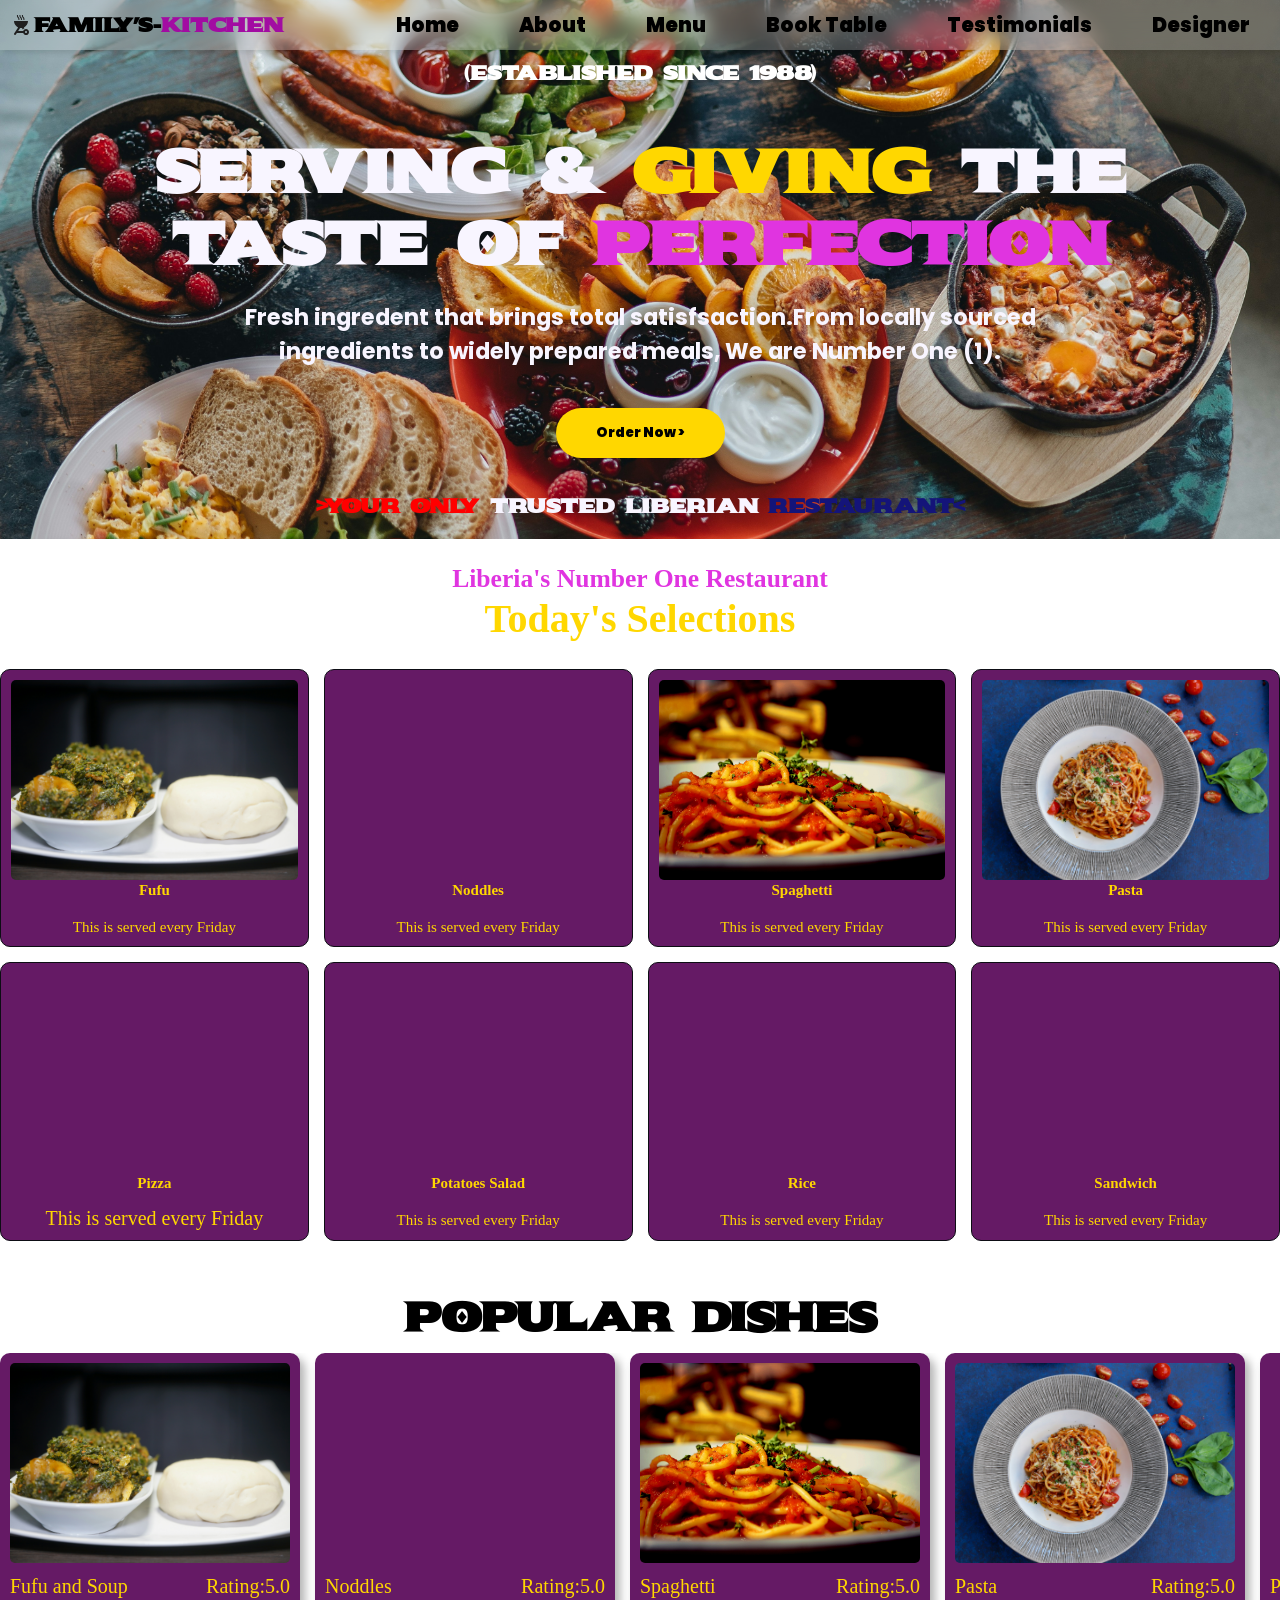
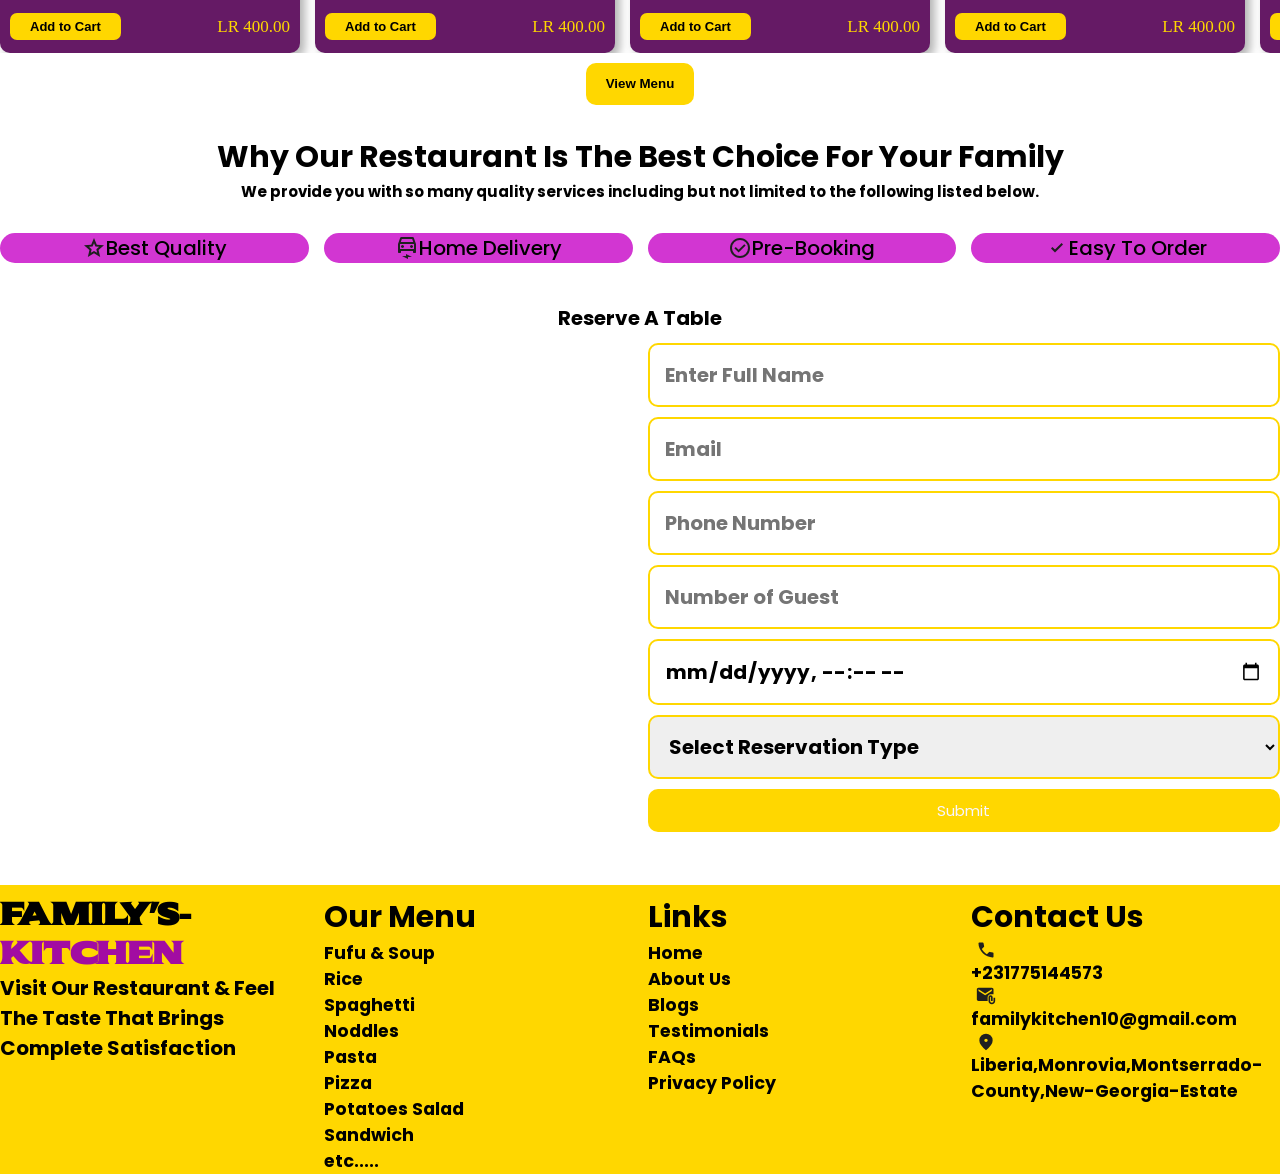
<file: index.html>
<!DOCTYPE html>
<html lang="en">
<head>
    <meta charset="UTF-8">
    <meta name="viewport" content="width=device-width, initial-scale=1.0">
    <title>Document</title>
    <link rel="preconnect" href="https://fonts.googleapis.com"><link rel="preconnect" href="https://fonts.gstatic.com" crossorigin><link href="https://fonts.googleapis.com/css?family=Sekuya:regular&display=swap" rel="stylesheet" />
    <link href="https://fonts.googleapis.com/css?family=Poppins:100,100italic,200,200italic,300,300italic,regular,italic,500,500italic,600,600italic,700,700italic,800,800italic,900,900italic&display=swap" rel="stylesheet" />
    <link rel="stylesheet" href="style.css">
</head>
<body>
    <nav>
         <ul id="sidebar">
            <li onclick="hiddenSidebar()"><a href=""><img decoding="async"  src="icons/close.svg" loading="eager"></a></li>
            <li id="links"><a href="index.html">Home</a></li>
            <li id="links"><a href="Pages/About.html">About</a></li>
            <li id="links"><a href="Pages/Menu.html">Menu</a></li>
            <li id="links"><a href="Pages/Book-Table.html">Book Table</a></li>
            <li id="links"><a href="Pages/Testimonials.html">Testimonials</a></li>
            <li id="links"><a href="Pages/Designer.html">Designer</a></li>
        </ul>
        <ul>
            <li style="font-weight: bold;" class="logo"> <img decoding="async"  src="Footer/Kitchen.svg" alt=""> Family's-<span id="span"> Kitchen</span></li>
            <li class="hidden" id="links"><a href="index.html">Home</a></li>
            <li class="hidden" id="links"><a href="Pages/About.html">About</a></li>
            <li class="hidden" id="links"><a href="Pages/Menu.html">Menu</a></li>
            <li class="hidden" id="links"><a href="Pages/Book-Table.html">Book Table</a></li>
            <li class="hidden" id="links"><a href="Pages/Testimonials.html">Testimonials</a></li>
             <li class="hidden" id="links"><a href="Pages/Designer.html">Designer</a></li>
            <button class="menu" onclick="showSidebar()" ><img decoding="async"  src="icons/menu.svg" alt=""></button>

        </ul>
    </nav>

    <main>
        <div class="container">
            <div>
                <h3 class="header">(Established Since 1988)</h3>
            </div>
            <div class="first-child">
                <h1>Serving & <span style="color: #FFD700;">Giving</span> the taste of <span style="color: #e034e0;">perfection</span></h1>
            </div>
            <div class="second-child">
                <h2>Fresh ingredent that brings total satisfsaction.From locally sourced ingredients to widely prepared meals,
                    We are Number One (1).
                </h2>
            </div>
         <a href="Pages/Menu.html"><button class="container-btn">Order Now ></button></a>
            <h1 class="cont-footer4"> <span style="color: red;">>Your  Only</span> <span style="color: #F8F5FF;">Trusted Liberian</span> <span style="color: rgb(20, 20, 121);">Restaurant<</span></h1>
        </div>
    </main>

    <section>
        <div style="margin-top: 2rem; text-align: center; line-height:4rem; margin-bottom: 3rem;">
            <h2 style="color: #e034e0;font-size: clamp(2rem,2vw,4rem);">Liberia's Number One Restaurant</h2>
            <h1 style="color: #FFD700;font-size: clamp(2rem,4vw,4rem);">Today's Selections</h1>
        </div>
        <div class="today-selection">
            <div class="card">
                <img decoding="async"  class="img" src="Food-Selections/fufu.jpg" loading="lazy">
                <h1>Fufu</h1>
                <p style="text-align: center; margin-top: 2rem; font-size: 1.5rem;">This is served every <span id="currentDay"></span></p>
            </div>
            <div class="card">
                <img decoding="async"  class="img" src="Food-Selections/noddles.jpg" loading="lazy">
                <h1>Noddles</h1>
                <p style="text-align: center; margin-top: 2rem; font-size: 1.5rem;">This is served every <span id="currentDay"></span></p>
            </div>
            <div class="card">
                <img decoding="async"  class="img" src="Food-Selections/spaghetti.jpg" loading="lazy">
                <h1>Spaghetti</h1>
                <p style="text-align: center; margin-top: 2rem; font-size: 1.5rem;">This is served every <span id="currentDay"></span></p>
            </div>
            <div class="card">
                <img decoding="async"  class="img" src="Food-Selections/pasta.jpg" loading="lazy">
                <h1>Pasta</h1>
                <p style="text-align: center; margin-top: 2rem; font-size: 1.5rem;">This is served every <span id="currentDay"></span></p>
            </div>
            <div class="card">
                <img decoding="async"  class="img" src="Food-Selections/pizza.jpg" loading="lazy">
                <h1>Pizza</h1>
                <p style="text-align: center; margin-top: 1.5rem; font-size: 2rem;">This is served every <span id="currentDay"></span></p>
            </div>
            <div class="card">
                <img decoding="async"  class="img" src="Food-Selections/potatoes-salad.jpg" loading="lazy">
                <h1>Potatoes Salad</h1>
                <p style="text-align: center; margin-top: 2rem; font-size: 1.5rem;">This is served every <span id="currentDay"></span></p>
            </div>
            <div class="card">
                <img decoding="async"  class="img" src="Food-Selections/rice.jpg" loading="lazy">
                <h1>Rice</h1>
                <p style="text-align: center; margin-top: 2rem; font-size: 1.5rem;">This is served every <span id="currentDay"></span></p>
            </div>
            <div class="card">
                <img decoding="async"  class="img" src="Food-Selections/sandwich.jpg" loading="lazy">
                <h1>Sandwich</h1>
                <p style="text-align: center; margin-top: 2rem; font-size: 1.5rem;">This is served every <span id="currentDay"></span></p>
            </div>
        </div>
        
    </section>

    <section style="margin-top: 5rem;">
        <h1 style="text-align: center;font-size: clamp(2rem,4vw,4rem);font-weight: bold;font-family: Sekuya;margin-bottom: 1rem;">Popular Dishes</h1>
        <div class="slider">
            <div class="slider-box">
                <img decoding="async"  class="img2" src="Food-Selections/fufu.jpg" loading="lazy">
                <div class="slider-box-header">
                    <p>Fufu and Soup</p>
                    <p>Rating:5.0</p>
                </div>
                 <div class="slider-box-btn">
                    <button>Add to Cart</button>
                    <p>LR 400.00</p>
                </div>
            </div>
            <div class="slider-box">
                <img decoding="async"  class="img2" src="Food-Selections/noddles.jpg" loading="lazy">
                <div class="slider-box-header">
                    <p>Noddles</p>
                    <p>Rating:5.0</p>
                </div>
                 <div class="slider-box-btn">
                    <button>Add to Cart</button>
                    <p>LR 400.00</p>
                </div>
            </div>
            <div class="slider-box">
                <img decoding="async"  class="img2" src="Food-Selections/spaghetti.jpg" loading="lazy">
                <div class="slider-box-header">
                    <p>Spaghetti</p>
                    <p>Rating:5.0</p>
                </div>
                 <div class="slider-box-btn">
                    <button>Add to Cart</button>
                    <p>LR 400.00</p>
                </div>
            </div>
            <div class="slider-box">
                <img decoding="async"  class="img2" src="Food-Selections/pasta.jpg" loading="lazy">
                <div class="slider-box-header">
                    <p>Pasta</p>
                    <p>Rating:5.0</p>
                </div>
                 <div class="slider-box-btn">
                    <button>Add to Cart</button>
                    <p>LR 400.00</p>
                </div>
            </div>
            <div class="slider-box">
                <img decoding="async"  class="img2" src="Food-Selections/pizza.jpg" loading="lazy">
                <div class="slider-box-header">
                    <p>Pizza</p>
                    <p>Rating:5.0</p>
                </div>
                 <div class="slider-box-btn">
                    <button>Add to Cart</button>
                    <p>LR 400.00</p>
                </div>
            </div>
            <div class="slider-box">
                <img decoding="async"  class="img2" src="Food-Selections/potatoes-salad.jpg" loading="lazy">
                <div class="slider-box-header">
                    <p>Potatoes Salad</p>
                    <p>Rating:5.0</p>
                </div>
                 <div class="slider-box-btn">
                    <button>Add to Cart</button>
                    <p>LR 400.00</p>
                </div>
            </div>
            <div class="slider-box">
                <img decoding="async"  class="img2" src="Food-Selections/rice.jpg" loading="lazy">
                <div class="slider-box-header">
                    <p>Rice</p>
                    <p>Rating:5.0</p>
                </div>
                 <div class="slider-box-btn">
                    <button>Add to Cart</button>
                    <p>LR 400.00</p>
                </div>
            </div>
            <div class="slider-box">
                <img decoding="async"  class="img2" src="Food-Selections/sandwich.jpg" loading="lazy">
                <div class="slider-box-header">
                    <p>Sandwich</p>
                    <p>Rating:5.0</p>
                </div>
                <div class="slider-box-btn">
                    <button>Add to Cart</button>
                    <p>LR 400.00</p>
                </div>
            </div>
        </div>

        <div style="display: flex;justify-content: center;align-items: center;">
       <a href="Pages/Menu.html"><button class="menu-btn">View Menu</button></a>
        </div>
    </section>


    <section>
        <div class="best">
            <h2>Why Our Restaurant Is The Best Choice For Your Family</h2>
            <p>We provide you with so many quality services including but not limited to the following listed below.</p>
        </div>

        <div class="best-list-cont">
            <div class="best-list">
                <img decoding="async"  src="Best-Selection/Best Quality.svg" loading="lazy">
                <p>Best Quality</p>
            </div>
            <div class="best-list">
                <img decoding="async"  src="Best-Selection/Home.svg" loading="lazy">
                <p>Home Delivery</p>
            </div>
            <div class="best-list">
                <img decoding="async"  src="Best-Selection/Pre Booking.svg" loading="lazy">
                <p>Pre-Booking</p>
            </div>
            <div class="best-list">
                <img decoding="async"  src="Best-Selection/Easy.svg" loading="lazy">
                <p>Easy To Order</p>
            </div>
        </div>

        <h1 style="text-align: center;
            font-family: Poppins;
            font-size: clamp(1rem, calc(2vw + 1rem),2rem);
            margin-top: 4rem;
            ">Reserve A Table</h1>
        <div class="reserve-table">
            
            <div class="dinning">
                <img decoding="async"  class="image" src="Dinning/Dinning-Table-1.jpg" loading="lazy" >
            </div>

            <div class="reserve-table-cont">

                <form class="reserve-table-cont" action="https://formspree.io/f/mpqkeeng" method="post">

                <input type="text" placeholder="Enter Full Name" name="Full Name" required>
                <input type="email" placeholder="Email" name="Email" required>
                <input type="tel"  name="phone" placeholder="Phone Number" required>
                <input type="number" placeholder="Number of Guest" name="guest" required>
                <input type="datetime-local" placeholder="Date & Time" name="date" required>

                <select name="reservation-type" required>
                    <option value="" disabled selected>Select Reservation Type</option>
                    <option value="private">Private</option>
                    <option value="family">Family</option>
                    <option value="business">Business</option>
                    <option value="birthday">Birthday</option>
                </select>

                <button type="submit">Submit</button>

                </form>
            </div>
        </div>
    </section>

    <footer style="margin-top: 4rem;background-color: #333;">
        <div class="cont-footer">

            <div class="cont-footer1">
                <h1 style="font-weight: bold;font-family: Sekuya;" >Family's-<span id="span">Kitchen</span> </h1>
                <p style="font-family: Poppins;font-weight: bold;font-size: 2rem;">Visit Our Restaurant & Feel The Taste That Brings Complete Satisfaction</p>
            </div><hr class="divider">

            <div class="cont-footer1">
                <h1>Our Menu</h1>
                <h3>Fufu & Soup</h3>
                <h3>Rice</h3>
                <h3>Spaghetti</h3>
                <h3>Noddles</h3>
                <h3>Pasta</h3>
                <h3>Pizza</h3>
                <h3>Potatoes Salad</h3>
                <h3>Sandwich</h3>
                <h3>etc.....</h3>
            </div><hr class="divider">

            <div class="cont-footer1">
                <h1>Links</h1>
                <h3 class="foo"><a href="../index.html">Home</a></h3>
                <h3 class="foo"><a href="Pages/About.html">About Us</a></h3>
                <h3 class="foo"><a href="Blog.html">Blogs</a></h3>
                <h3 class="foo"><a href="Pages/Testimonials.html">Testimonials</a></h3>
                <h3 class="foo"><a href="FAQs.html">FAQs</a></h3>
                <h3 class="foo"><a href="PrivacyPolicy.html">Privacy Policy</a></h3>
            </div><hr class="divider">

            <div class="cont-footer1">
                <h1>Contact Us</h1>
                <img decoding="async"  src="Footer/Call.svg" height="20px" width="30px"> <h3>+231775144573</h3>
                <img decoding="async"  src="Footer/Email.svg" height="20px" width="30px"><h3>familykitchen10@gmail.com</h3>
                <img decoding="async"  src="Footer/Location.svg" height="20px" width="30px"><h3>Liberia,Monrovia,Montserrado-County,New-Georgia-Estate</h3>
            </div><hr class="divider">
        </div>
    </footer>


    <script src="app.js" defer></script>
</body>
</html>
</file>
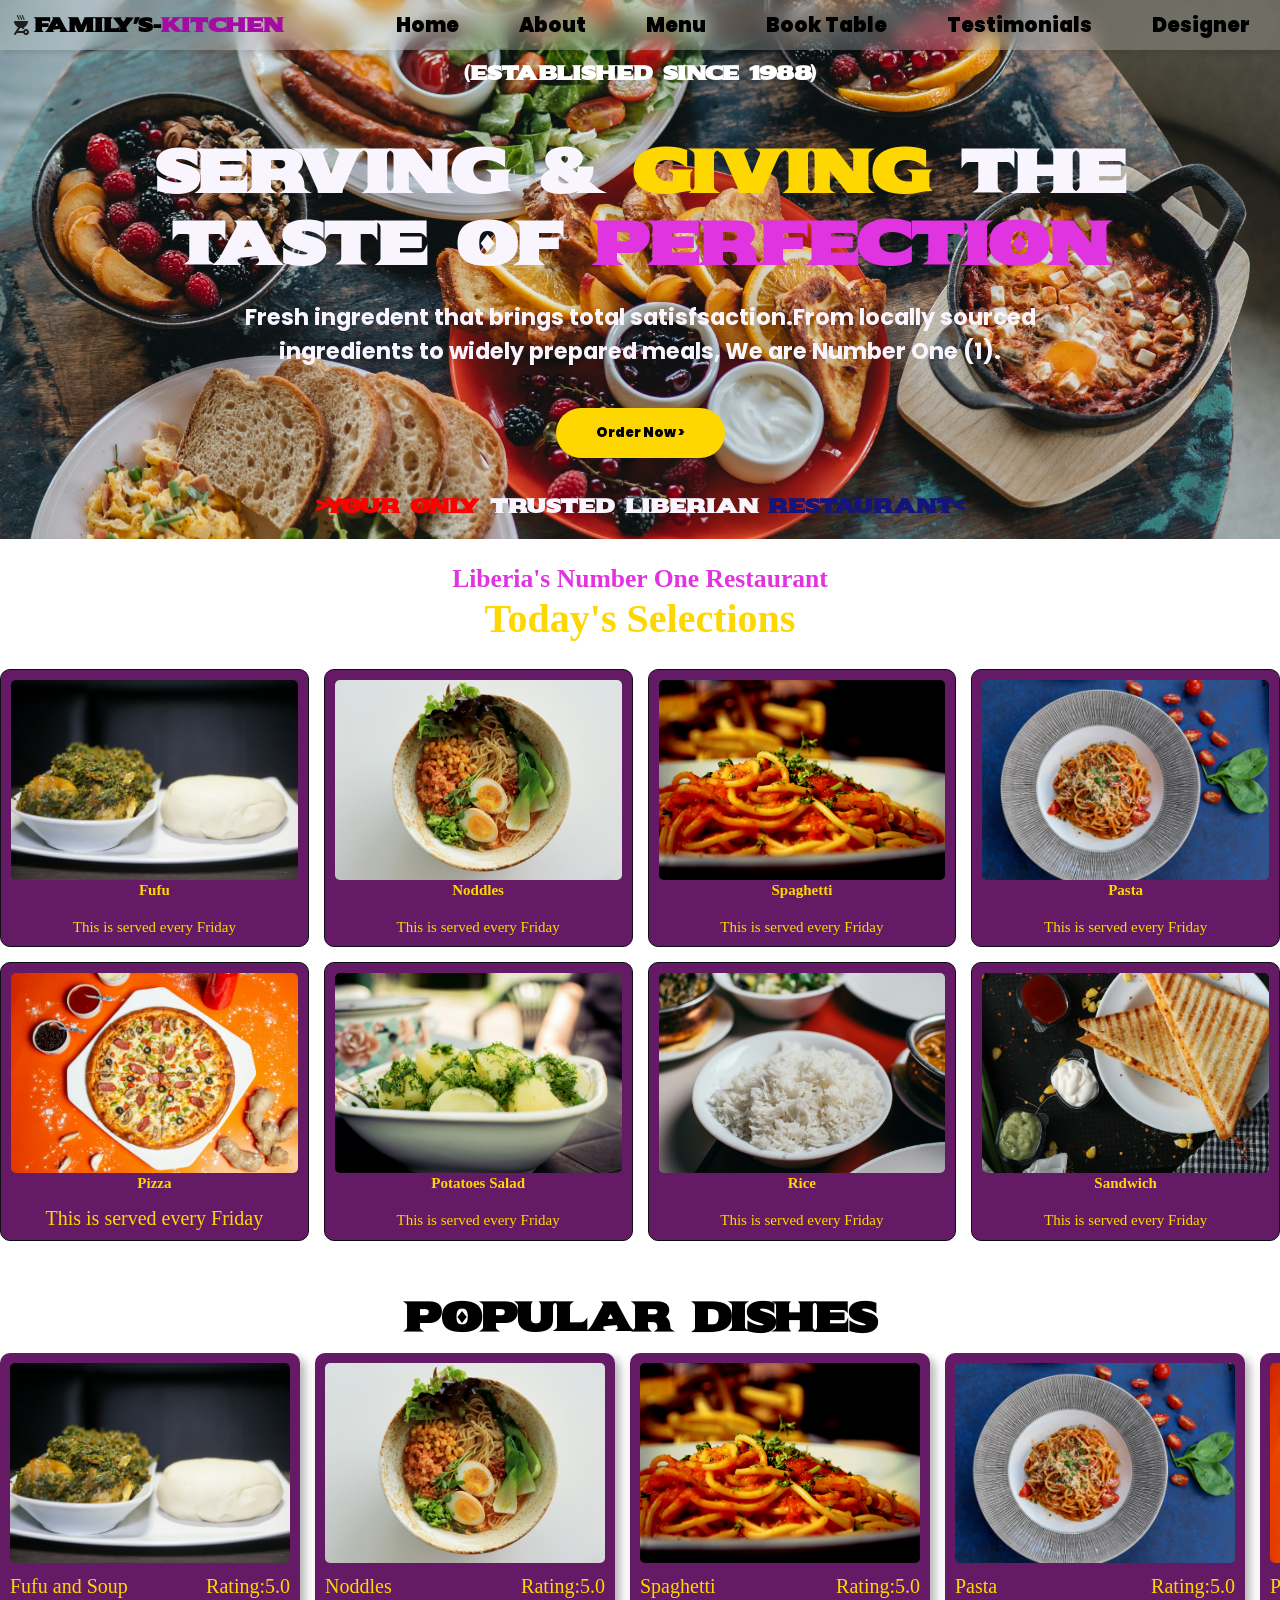
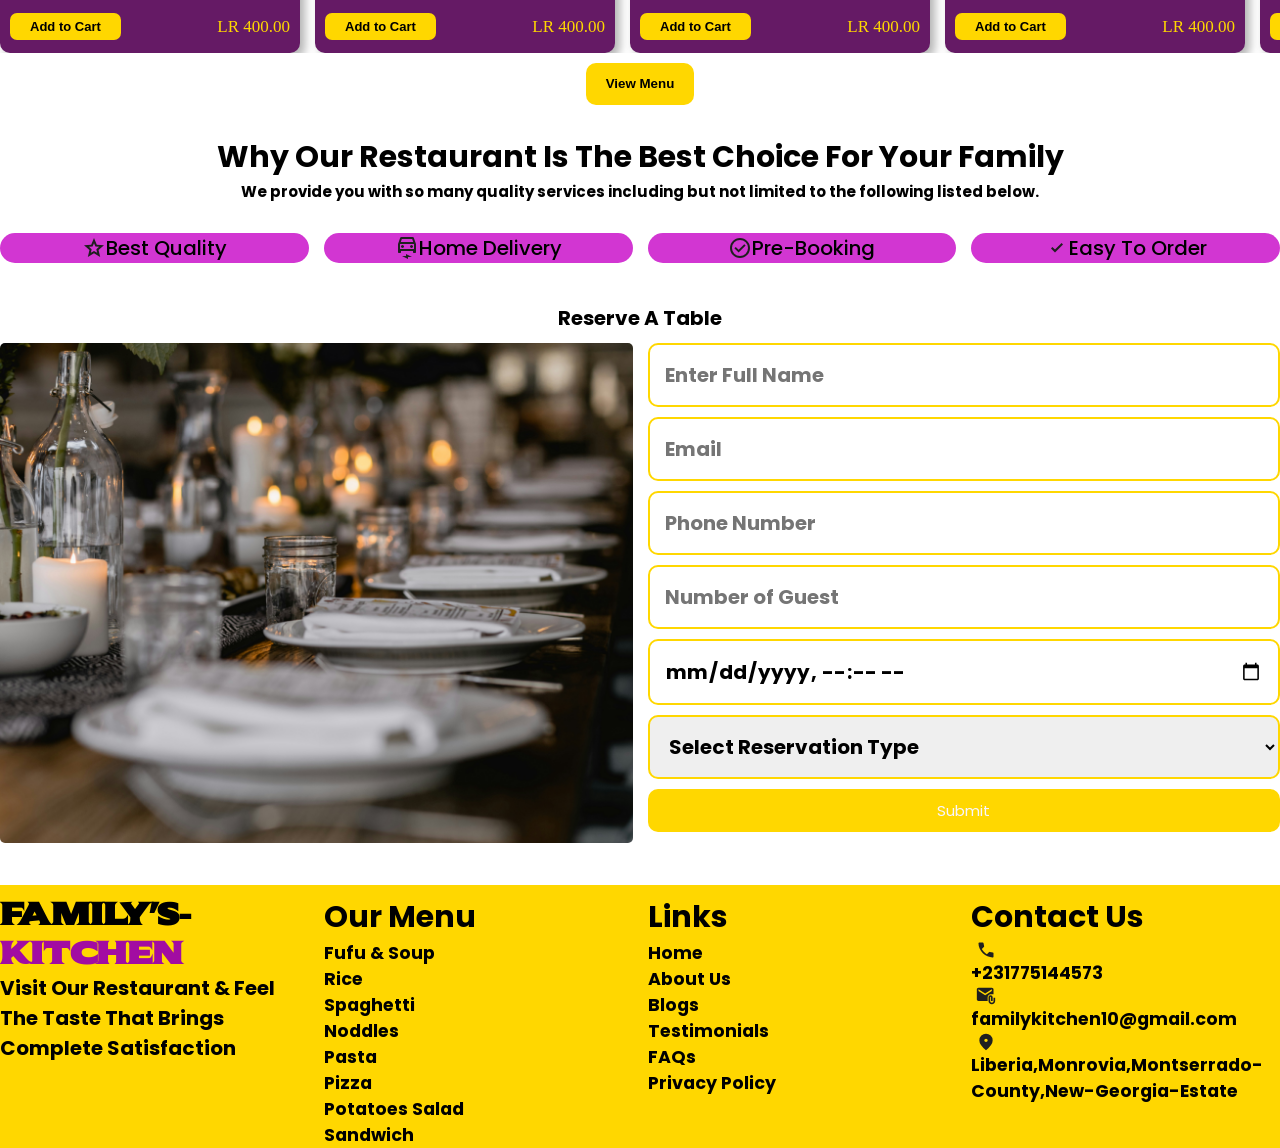
<file: Pages/index.html>
<!DOCTYPE html>
<html lang="en">
<head>
    <meta charset="UTF-8">
    <meta name="viewport" content="width=device-width, initial-scale=1.0">
    <title>Document</title>
    <link href="https://fonts.googleapis.com/css?family=Sekuya:regular" rel="stylesheet" />
    <link href="https://fonts.googleapis.com/css?family=Poppins:100,100italic,200,200italic,300,300italic,regular,italic,500,500italic,600,600italic,700,700italic,800,800italic,900,900italic" rel="stylesheet" />
    <link rel="stylesheet" href="style.css">
</head>
<body>
    <nav>
         <ul id="sidebar">
            <li onclick="hiddenSidebar()"><a href=""><img src="close.svg" loading="eager"></a></li>
            <li id="links"><a href="../index.html">Home</a></li>
            <li id="links"><a href="About.html">About</a></li>
            <li id="links"><a href="Menu.html">Menu</a></li>
            <li id="links"><a href="Book-Table.html">Book Table</a></li>
            <li id="links"><a href="Testimonials.html">Testimonials</a></li>
            <li id="links"><a href="Designer.html">Designer</a></li>
        </ul>
        <ul>
            <li style="font-weight: bold;" class="logo"> <img src="Footer/Kitchen.svg" alt=""> Family's-<span id="span"> Kitchen</span></li>
            <li class="hidden" id="links"><a href="../index.html">Home</a></li>
            <li class="hidden" id="links"><a href="About.html">About</a></li>
            <li class="hidden" id="links"><a href="Menu.html">Menu</a></li>
            <li class="hidden" id="links"><a href="Book-Table.html">Book Table</a></li>
            <li class="hidden" id="links"><a href="Testimonials.html">Testimonials</a></li>
             <li class="hidden" id="links"><a href="Designer.html">Designer</a></li>
            <button class="menu" onclick="showSidebar()" ><img src="menu.svg" alt=""></button>

        </ul>
    </nav>

    <main>
        <div class="container">
            <div>
                <h3 class="header">(Established Since 1988)</h3>
            </div>
            <div class="first-child">
                <h1>Serving & <span style="color: #FFD700;">Giving</span> the taste of <span style="color: #e034e0;">perfection</span></h1>
            </div>
            <div class="second-child">
                <h2>Fresh ingredent that brings total satisfsaction.From locally sourced ingredients to widely prepared meals,
                    We are Number One (1).
                </h2>
            </div>
         <a href="Menu.html"><button class="container-btn">Order Now ></button></a>
            <h1 class="cont-footer4"> <span style="color: red;">>Your  Only</span> <span style="color: #F8F5FF;">Trusted Liberian</span> <span style="color: rgb(20, 20, 121);">Restaurant<</span></h1>
        </div>
    </main>

    <section>
        <div style="margin-top: 2rem; text-align: center; line-height:4rem; margin-bottom: 3rem;">
            <h2 style="color: #e034e0;font-size: clamp(2rem,2vw,4rem);">Liberia's Number One Restaurant</h2>
            <h1 style="color: #FFD700;font-size: clamp(2rem,4vw,4rem);">Today's Selections</h1>
        </div>
        <div class="today-selection">
            <div class="card">
                <img class="img" src="Food-Selections/fufu.jpg" loading="lazy">
                <h1>Fufu</h1>
                <p style="text-align: center; margin-top: 2rem; font-size: 1.5rem;">This is served every <span id="currentDay"></span></p>
            </div>
            <div class="card">
                <img class="img" src="Food-Selections/noddles.jpg" loading="lazy">
                <h1>Noddles</h1>
                <p style="text-align: center; margin-top: 2rem; font-size: 1.5rem;">This is served every <span id="currentDay"></span></p>
            </div>
            <div class="card">
                <img class="img" src="Food-Selections/spaghetti.jpg" loading="lazy">
                <h1>Spaghetti</h1>
                <p style="text-align: center; margin-top: 2rem; font-size: 1.5rem;">This is served every <span id="currentDay"></span></p>
            </div>
            <div class="card">
                <img class="img" src="Food-Selections/pasta.jpg" loading="lazy">
                <h1>Pasta</h1>
                <p style="text-align: center; margin-top: 2rem; font-size: 1.5rem;">This is served every <span id="currentDay"></span></p>
            </div>
            <div class="card">
                <img class="img" src="Food-Selections/pizza.jpg" loading="lazy">
                <h1>Pizza</h1>
                <p style="text-align: center; margin-top: 1.5rem; font-size: 2rem;">This is served every <span id="currentDay"></span></p>
            </div>
            <div class="card">
                <img class="img" src="Food-Selections/potatoes-salad.jpg" loading="lazy">
                <h1>Potatoes Salad</h1>
                <p style="text-align: center; margin-top: 2rem; font-size: 1.5rem;">This is served every <span id="currentDay"></span></p>
            </div>
            <div class="card">
                <img class="img" src="Food-Selections/rice.jpg" loading="lazy">
                <h1>Rice</h1>
                <p style="text-align: center; margin-top: 2rem; font-size: 1.5rem;">This is served every <span id="currentDay"></span></p>
            </div>
            <div class="card">
                <img class="img" src="Food-Selections/sandwich.jpg" loading="lazy">
                <h1>Sandwich</h1>
                <p style="text-align: center; margin-top: 2rem; font-size: 1.5rem;">This is served every <span id="currentDay"></span></p>
            </div>
        </div>
        
    </section>

    <section style="margin-top: 5rem;">
        <h1 style="text-align: center;font-size: clamp(2rem,4vw,4rem);font-weight: bold;font-family: Sekuya;margin-bottom: 1rem;">Popular Dishes</h1>
        <div class="slider">
            <div class="slider-box">
                <img class="img2" src="Food-Selections/fufu.jpg" loading="lazy">
                <div class="slider-box-header">
                    <p>Fufu and Soup</p>
                    <p>Rating:5.0</p>
                </div>
                 <div class="slider-box-btn">
                    <button>Add to Cart</button>
                    <p>LR 400.00</p>
                </div>
            </div>
            <div class="slider-box">
                <img class="img2" src="Food-Selections/noddles.jpg" loading="lazy">
                <div class="slider-box-header">
                    <p>Noddles</p>
                    <p>Rating:5.0</p>
                </div>
                 <div class="slider-box-btn">
                    <button>Add to Cart</button>
                    <p>LR 400.00</p>
                </div>
            </div>
            <div class="slider-box">
                <img class="img2" src="Food-Selections/spaghetti.jpg" loading="lazy">
                <div class="slider-box-header">
                    <p>Spaghetti</p>
                    <p>Rating:5.0</p>
                </div>
                 <div class="slider-box-btn">
                    <button>Add to Cart</button>
                    <p>LR 400.00</p>
                </div>
            </div>
            <div class="slider-box">
                <img class="img2" src="Food-Selections/pasta.jpg" loading="lazy">
                <div class="slider-box-header">
                    <p>Pasta</p>
                    <p>Rating:5.0</p>
                </div>
                 <div class="slider-box-btn">
                    <button>Add to Cart</button>
                    <p>LR 400.00</p>
                </div>
            </div>
            <div class="slider-box">
                <img class="img2" src="Food-Selections/pizza.jpg" loading="lazy">
                <div class="slider-box-header">
                    <p>Pizza</p>
                    <p>Rating:5.0</p>
                </div>
                 <div class="slider-box-btn">
                    <button>Add to Cart</button>
                    <p>LR 400.00</p>
                </div>
            </div>
            <div class="slider-box">
                <img class="img2" src="Food-Selections/potatoes-salad.jpg" loading="lazy">
                <div class="slider-box-header">
                    <p>Potatoes Salad</p>
                    <p>Rating:5.0</p>
                </div>
                 <div class="slider-box-btn">
                    <button>Add to Cart</button>
                    <p>LR 400.00</p>
                </div>
            </div>
            <div class="slider-box">
                <img class="img2" src="Food-Selections/rice.jpg" loading="lazy">
                <div class="slider-box-header">
                    <p>Rice</p>
                    <p>Rating:5.0</p>
                </div>
                 <div class="slider-box-btn">
                    <button>Add to Cart</button>
                    <p>LR 400.00</p>
                </div>
            </div>
            <div class="slider-box">
                <img class="img2" src="Food-Selections/sandwich.jpg" loading="lazy">
                <div class="slider-box-header">
                    <p>Sandwich</p>
                    <p>Rating:5.0</p>
                </div>
                <div class="slider-box-btn">
                    <button>Add to Cart</button>
                    <p>LR 400.00</p>
                </div>
            </div>
        </div>

        <div style="display: flex;justify-content: center;align-items: center;">
       <a href="Menu.html"><button class="menu-btn">View Menu</button></a>
        </div>
    </section>


    <section>
        <div class="best">
            <h2>Why Our Restaurant Is The Best Choice For Your Family</h2>
            <p>We provide you with so many quality services including but not limited to the following listed below.</p>
        </div>

        <div class="best-list-cont">
            <div class="best-list">
                <img src="Best-Selection/Best Quality.svg" loading="lazy">
                <p>Best Quality</p>
            </div>
            <div class="best-list">
                <img src="Best-Selection/Home.svg" loading="lazy">
                <p>Home Delivery</p>
            </div>
            <div class="best-list">
                <img src="Best-Selection/Pre Booking.svg" loading="lazy">
                <p>Pre-Booking</p>
            </div>
            <div class="best-list">
                <img src="Best-Selection/Easy.svg" loading="lazy">
                <p>Easy To Order</p>
            </div>
        </div>

        <h1 style="text-align: center;
            font-family: Poppins;
            font-size: clamp(1rem, calc(2vw + 1rem),2rem);
            margin-top: 4rem;
            ">Reserve A Table</h1>
        <div class="reserve-table">
            
            <div class="dinning">
                <img class="image" src="Dinning/Dinning-Table-1.jpg" loading="lazy" >
            </div>

            <div class="reserve-table-cont">

                <form class="reserve-table-cont" action="https://formspree.io/f/mpqkeeng" method="post">

                <input type="text" placeholder="Enter Full Name" name="Full Name" required>
                <input type="email" placeholder="Email" name="Email" required>
                <input type="tel"  name="phone" placeholder="Phone Number" required>
                <input type="number" placeholder="Number of Guest" name="guest" required>
                <input type="datetime-local" placeholder="Date & Time" name="date" required>

                <select name="reservation-type" required>
                    <option value="" disabled selected>Select Reservation Type</option>
                    <option value="private">Private</option>
                    <option value="family">Family</option>
                    <option value="business">Business</option>
                    <option value="birthday">Birthday</option>
                </select>

                <button type="submit">Submit</button>

                </form>
            </div>
        </div>
    </section>

    <footer style="margin-top: 4rem;background-color: #333;">
        <div class="cont-footer">

            <div class="cont-footer1">
                <h1 style="font-weight: bold;font-family: Sekuya;" >Family's-<span id="span">Kitchen</span> </h1>
                <p style="font-family: Poppins;font-weight: bold;font-size: 2rem;">Visit Our Restaurant & Feel The Taste That Brings Complete Satisfaction</p>
            </div><hr class="divider">

            <div class="cont-footer1">
                <h1>Our Menu</h1>
                <h3>Fufu & Soup</h3>
                <h3>Rice</h3>
                <h3>Spaghetti</h3>
                <h3>Noddles</h3>
                <h3>Pasta</h3>
                <h3>Pizza</h3>
                <h3>Potatoes Salad</h3>
                <h3>Sandwich</h3>
            </div><hr class="divider">

            <div class="cont-footer1">
                <h1>Links</h1>
                <h3 class="foo"><a href="index.html">Home</a></h3>
                <h3 class="foo"><a href="About.html">About Us</a></h3>
                <h3 class="foo"><a href="Blog.html">Blogs</a></h3>
                <h3 class="foo"><a href="Testimonials.html">Testimonials</a></h3>
                <h3 class="foo"><a href="FAQs.html">FAQs</a></h3>
                <h3 class="foo"><a href="PrivacyPolicy.html">Privacy Policy</a></h3>
            </div><hr class="divider">

            <div class="cont-footer1">
                <h1>Contact Us</h1>
                <img src="Footer/Call.svg" height="20px" width="30px"> <h3>+231775144573</h3>
                <img src="Footer/Email.svg" height="20px" width="30px"><h3>familykitchen10@gmail.com</h3>
                <img src="Footer/Location.svg" height="20px" width="30px"><h3>Liberia,Monrovia,Montserrado-County,New-Georgia-Estate</h3>
            </div><hr class="divider">
        </div>
    </footer>


    <script src="app.js" defer></script>
</body>
</html>
</file>
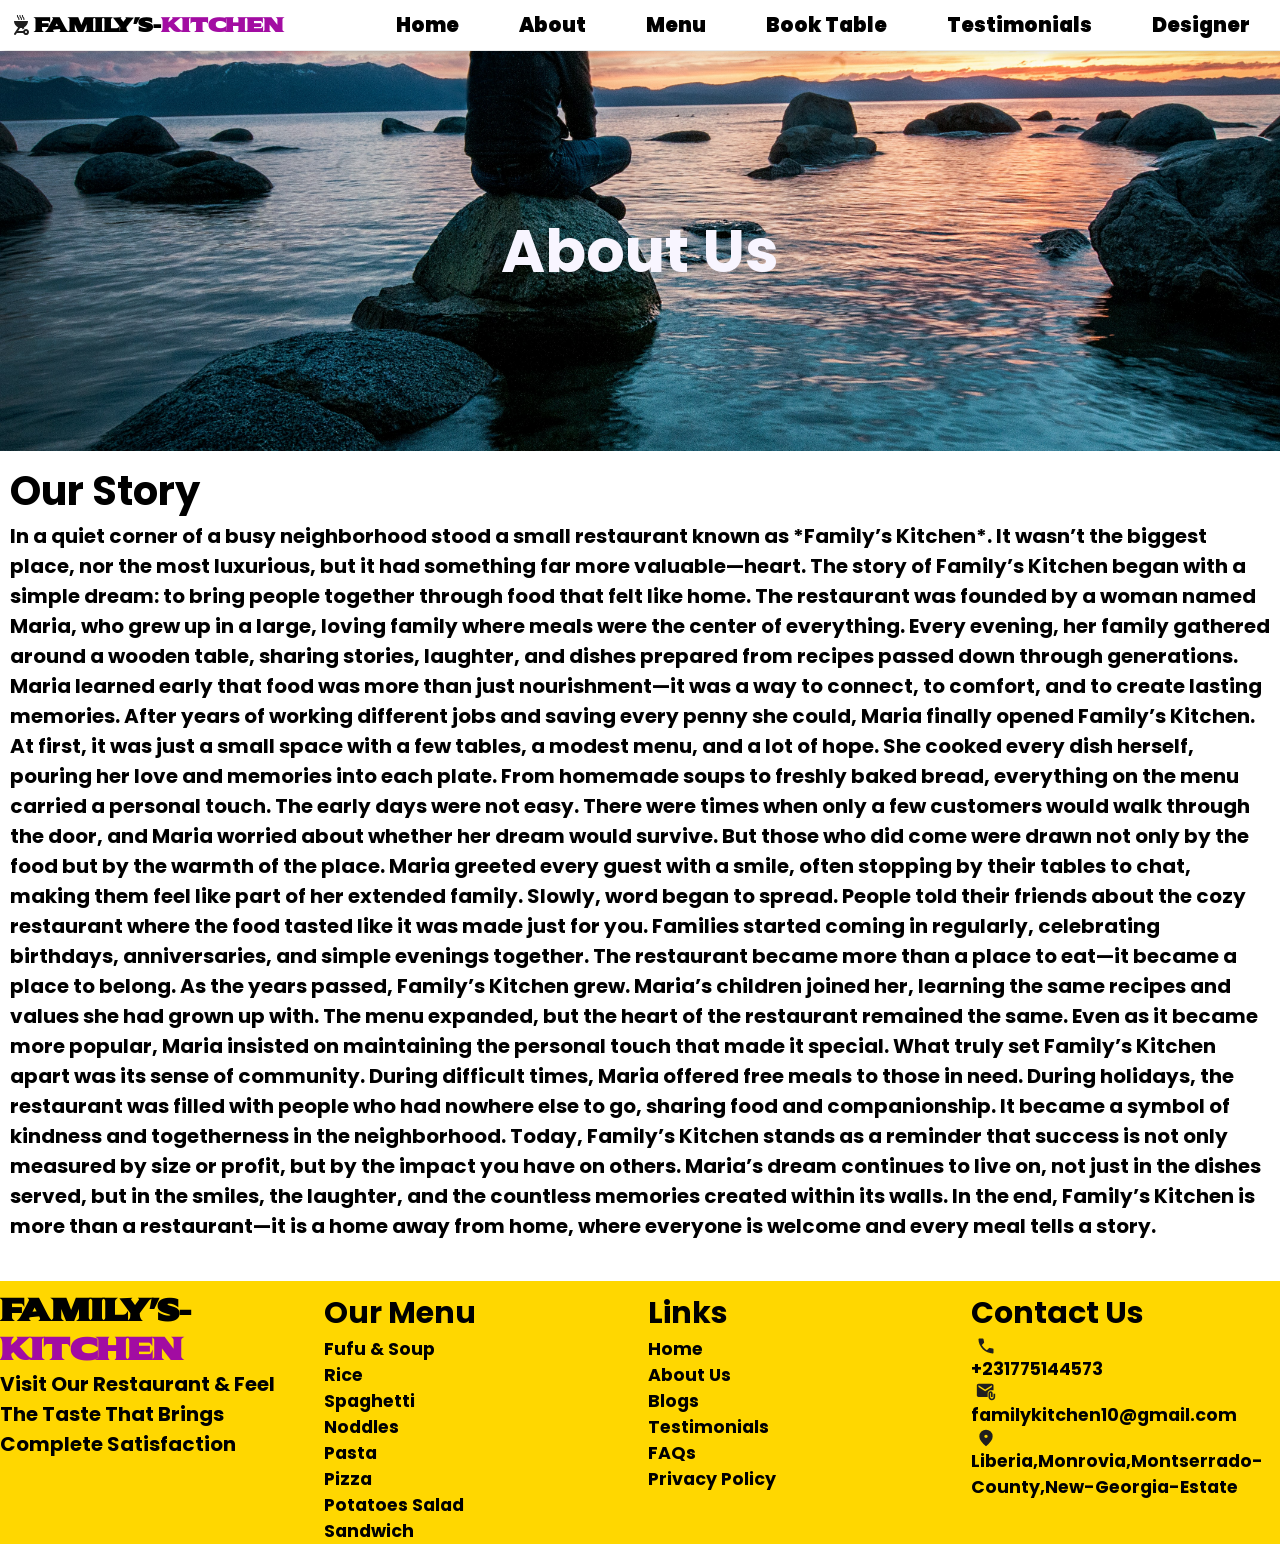
<file: About.html>
<!DOCTYPE html>
<html lang="en">
<head>
    <meta charset="UTF-8">
    <meta name="viewport" content="width=device-width, initial-scale=1.0">
    <title>Document</title>
    <link href="https://fonts.googleapis.com/css?family=Sekuya:regular" rel="stylesheet" />
    <link href="https://fonts.googleapis.com/css?family=Poppins:100,100italic,200,200italic,300,300italic,regular,italic,500,500italic,600,600italic,700,700italic,800,800italic,900,900italic" rel="stylesheet" />
    <link rel="stylesheet" href="style.css">
</head>
<body>
    <nav>
         <ul id="sidebar">
            <li onclick="hiddenSidebar()"><a href=""><img src="close.svg"></a></li>
            <li id="links"><a href="index.html">Home</a></li>
            <li id="links"><a href="About.html">About</a></li>
            <li id="links"><a href="Menu.html">Menu</a></li>
            <li id="links"><a href="Book-Table.html">Book Table</a></li>
            <li id="links"><a href="Testimonials.html">Testimonials</a></li>
            <li id="links"><a href="Designer.html">Designer</a></li>
        </ul>
        <ul>
            <li style="font-weight: bold;" class="logo"> <img src="Footer/Kitchen.svg" alt=""> Family's-<span id="span"> Kitchen</span></li>
            <li class="hidden" id="links"><a href="index.html">Home</a></li>
            <li class="hidden" id="links"><a href="About.html">About</a></li>
            <li class="hidden" id="links"><a href="Menu.html">Menu</a></li>
            <li class="hidden" id="links"><a href="Book-Table.html">Book Table</a></li>
            <li class="hidden" id="links"><a href="Testimonials.html">Testimonials</a></li>
             <li class="hidden" id="links"><a href="Designer.html">Designer</a></li>
            <button class="menu" onclick="showSidebar()" ><img src="menu.svg" alt=""></button>

        </ul>
    </nav>


    <main>
        <div id="about" style="margin-top: 5.1rem;position: relative;">
            <h1>About Us</h1>
            <img style="object-fit: cover;"  src="Best-Selection/About Us.jpg" loading="eager">
        </div>

        <div id="story">
            <h1>Our Story</h1>
            <p>

In a quiet corner of a busy neighborhood stood a small restaurant known as *Family’s Kitchen*. It wasn’t the biggest place, nor the most luxurious, but it had something far more valuable—heart. The story of Family’s Kitchen began with a simple dream: to bring people together through food that felt like home.

The restaurant was founded by a woman named Maria, who grew up in a large, loving family where meals were the center of everything. Every evening, her family gathered around a wooden table, sharing stories, laughter, and dishes prepared from recipes passed down through generations. Maria learned early that food was more than just nourishment—it was a way to connect, to comfort, and to create lasting memories.

After years of working different jobs and saving every penny she could, Maria finally opened Family’s Kitchen. At first, it was just a small space with a few tables, a modest menu, and a lot of hope. She cooked every dish herself, pouring her love and memories into each plate. From homemade soups to freshly baked bread, everything on the menu carried a personal touch.

The early days were not easy. There were times when only a few customers would walk through the door, and Maria worried about whether her dream would survive. But those who did come were drawn not only by the food but by the warmth of the place. Maria greeted every guest with a smile, often stopping by their tables to chat, making them feel like part of her extended family.

Slowly, word began to spread. People told their friends about the cozy restaurant where the food tasted like it was made just for you. Families started coming in regularly, celebrating birthdays, anniversaries, and simple evenings together. The restaurant became more than a place to eat—it became a place to belong.

As the years passed, Family’s Kitchen grew. Maria’s children joined her, learning the same recipes and values she had grown up with. The menu expanded, but the heart of the restaurant remained the same. Even as it became more popular, Maria insisted on maintaining the personal touch that made it special.

What truly set Family’s Kitchen apart was its sense of community. During difficult times, Maria offered free meals to those in need. During holidays, the restaurant was filled with people who had nowhere else to go, sharing food and companionship. It became a symbol of kindness and togetherness in the neighborhood.

Today, Family’s Kitchen stands as a reminder that success is not only measured by size or profit, but by the impact you have on others. Maria’s dream continues to live on, not just in the dishes served, but in the smiles, the laughter, and the countless memories created within its walls.

In the end, Family’s Kitchen is more than a restaurant—it is a home away from home, where everyone is welcome and every meal tells a story.
</p>
        </div>
    </main>

      <footer style="margin-top: 4rem;background-color: #333;">
        <div class="cont-footer">

            <div class="cont-footer1">
                <h1 style="font-weight: bold;font-family: Sekuya;" >Family's-<span id="span">Kitchen</span> </h1>
                <p style="font-family: Poppins;font-weight: bold;font-size: 2rem;">Visit Our Restaurant & Feel The Taste That Brings Complete Satisfaction</p>
            </div><hr class="divider">

            <div class="cont-footer1">
                <h1>Our Menu</h1>
                <h3>Fufu & Soup</h3>
                <h3>Rice</h3>
                <h3>Spaghetti</h3>
                <h3>Noddles</h3>
                <h3>Pasta</h3>
                <h3>Pizza</h3>
                <h3>Potatoes Salad</h3>
                <h3>Sandwich</h3>
            </div><hr class="divider">

            <div class="cont-footer1">
                <h1>Links</h1>
                <h3 class="foo"><a href="index.html">Home</a></h3>
                <h3 class="foo"><a href="About.html">About Us</a></h3>
                <h3 class="foo"><a href="#">Blogs</a></h3>
                <h3 class="foo"><a href="Testimonials.html">Testimonials</a></h3>
                <h3 class="foo"><a href="#">FAQs</a></h3>
                <h3 class="foo"><a href="#">Privacy Policy</a></h3>
            </div><hr class="divider">

            <div class="cont-footer1">
                <h1>Contact Us</h1>
                <img src="Footer/Call.svg" height="20px" width="30px"> <h3>+231775144573</h3>
                <img src="Footer/Email.svg" height="20px" width="30px"><h3>familykitchen10@gmail.com</h3>
                <img src="Footer/Location.svg" height="20px" width="30px"><h3>Liberia,Monrovia,Montserrado-County,New-Georgia-Estate</h3>
            </div><hr class="divider">
        </div>
    </footer>

     <script src="app.js" defer></script>
</body>
</html>
</file>
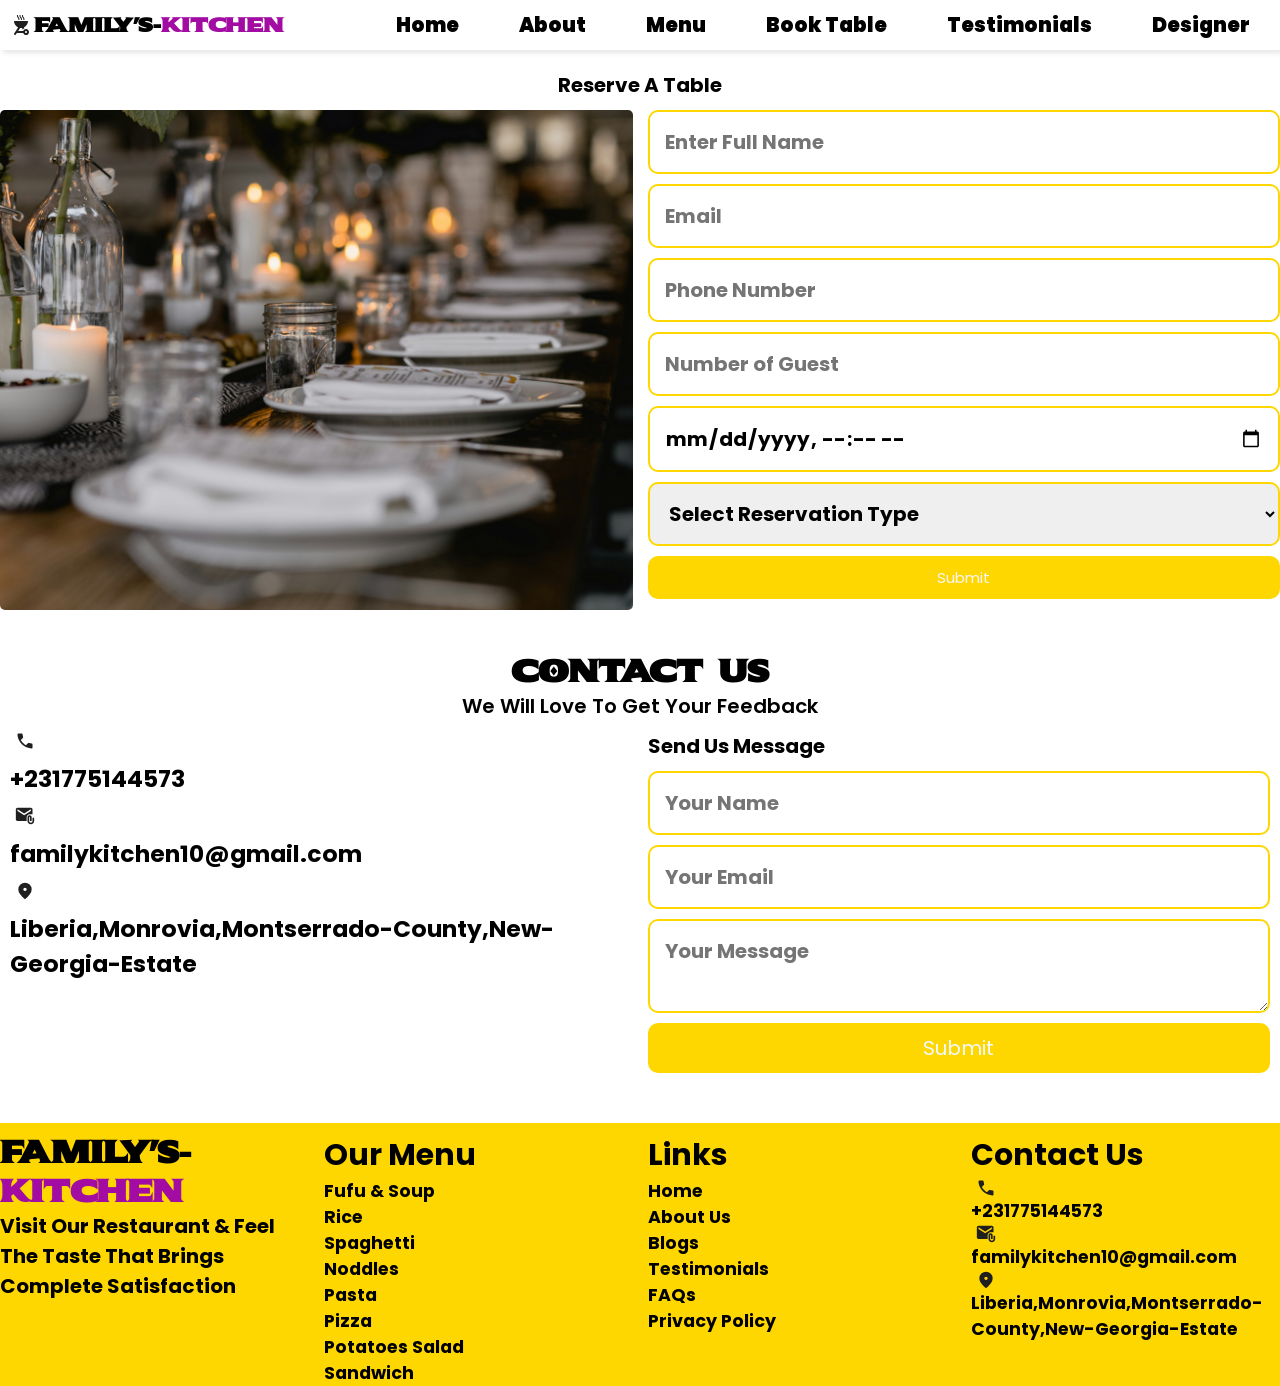
<file: Book-Table.html>
<!DOCTYPE html>
<html lang="en">
<head>
    <meta charset="UTF-8">
    <meta name="viewport" content="width=device-width, initial-scale=1.0">
    <title>Document</title>
    <link href="https://fonts.googleapis.com/css?family=Sekuya:regular" rel="stylesheet" />
    <link href="https://fonts.googleapis.com/css?family=Poppins:100,100italic,200,200italic,300,300italic,regular,italic,500,500italic,600,600italic,700,700italic,800,800italic,900,900italic" rel="stylesheet" />
    <link rel="stylesheet" href="style.css">
</head>
<body>
    <nav>
         <ul id="sidebar">
            <li onclick="hiddenSidebar()"><a href=""><img src="close.svg"></a></li>
            <li id="links"><a href="index.html">Home</a></li>
            <li id="links"><a href="About.html">About</a></li>
            <li id="links"><a href="Menu.html">Menu</a></li>
            <li id="links"><a href="Book-Table.html">Book Table</a></li>
            <li id="links"><a href="Testimonials.html">Testimonials</a></li>
            <li id="links"><a href="Designer.html">Designer</a></li>
        </ul>
        <ul>
            <li style="font-weight: bold;" class="logo"> <img src="Footer/Kitchen.svg" alt=""> Family's-<span id="span"> Kitchen</span></li>
            <li class="hidden" id="links"><a href="index.html">Home</a></li>
            <li class="hidden" id="links"><a href="About.html">About</a></li>
            <li class="hidden" id="links"><a href="Menu.html">Menu</a></li>
            <li class="hidden" id="links"><a href="Book-Table.html">Book Table</a></li>
            <li class="hidden" id="links"><a href="Testimonials.html">Testimonials</a></li>
             <li class="hidden" id="links"><a href="Designer.html">Designer</a></li>
            <button class="menu" onclick="showSidebar()" ><img src="menu.svg" alt=""></button>

        </ul>
    </nav>


     <h1 style="text-align: center;
            font-family: Poppins;
            font-size: clamp(1rem, calc(2vw + 1rem),2rem);
            margin-top: 7rem;
            ">Reserve A Table</h1>
        <div class="reserve-table">
            
            <div class="dinning">
                <img class="image" src="Dinning/Dinning-Table-1.jpg" loading="eager" >
            </div>

            <div class="reserve-table-cont">

                <form class="reserve-table-cont" action="https://formspree.io/f/mpqkeeng" method="post">

                <input type="text" placeholder="Enter Full Name" name="Full Name" required>
                <input type="email" placeholder="Email" name="Email" required>
                <input type="tel"  name="phone" placeholder="Phone Number" required>
                <input type="number" placeholder="Number of Guest" name="guest" required>
                <input type="datetime-local" placeholder="Date & Time" name="date" required>

                <select name="reservation-type" required>
                    <option value="" disabled selected>Select Reservation Type</option>
                    <option value="private">Private</option>
                    <option value="family">Family</option>
                    <option value="business">Business</option>
                    <option value="birthday">Birthday</option>
                </select>

                <button type="submit">Submit</button>

                </form>
            </div>
        </div>



        <main style="margin-top: 4rem;">
            <h1 style="text-align: center;font-family: Sekuya; font-size: clamp(1rem, calc(7vw + 1rem), 3rem);">Contact Us</h1>
            <p style="text-align: center;font-family: Poppins; font-size: clamp(1rem, calc(3vw + 1rem), 2rem);font-weight: 600;">We Will Love To Get Your Feedback</p>
            <div class="main" >
            <div class="main1" style=" font-size: clamp(1rem, calc(3vw + 1rem), 2rem);">
                <img src="Footer/Call.svg" height="20px" width="30px"> <h3>+231775144573</h3>
                <img src="Footer/Email.svg" height="20px" width="30px"><h3>familykitchen10@gmail.com</h3>
                <img src="Footer/Location.svg" height="20px" width="30px"><h3>Liberia,Monrovia,Montserrado-County,New-Georgia-Estate</h3>
            </div>

            <form action="https://formspree.io/f/mpqkeeng" method="post">
            <div class="main1">
                <h1>Send Us Message</h1>
                <input type="text" placeholder="Your Name" name="Name" required>
                <input type="email" placeholder="Your Email" name="Email" required>
                <textarea placeholder="Your Message" name="message" required></textarea>
                <button style="padding: 1rem;background-color:  #FFD700;border: none;border-radius: 1rem;font-size: 2rem;font-family: Poppins;color: aliceblue;" type="submit">Submit</button>
            </div>
            </form>

            </div>
        </main>

      <footer style="margin-top: 4rem;background-color: #333;">
        <div class="cont-footer">

            <div class="cont-footer1">
                <h1 style="font-weight: bold;font-family: Sekuya;" >Family's-<span id="span">Kitchen</span> </h1>
                <p style="font-family: Poppins;font-weight: bold;font-size: 2rem;">Visit Our Restaurant & Feel The Taste That Brings Complete Satisfaction</p>
            </div><hr class="divider">

            <div class="cont-footer1">
                <h1>Our Menu</h1>
                <h3>Fufu & Soup</h3>
                <h3>Rice</h3>
                <h3>Spaghetti</h3>
                <h3>Noddles</h3>
                <h3>Pasta</h3>
                <h3>Pizza</h3>
                <h3>Potatoes Salad</h3>
                <h3>Sandwich</h3>
            </div><hr class="divider">

            <div class="cont-footer1">
                <h1>Links</h1>
                <h3 class="foo"><a href="index.html">Home</a></h3>
                <h3 class="foo"><a href="About.html">About Us</a></h3>
                <h3 class="foo"><a href="#">Blogs</a></h3>
                <h3 class="foo"><a href="Testimonials.html">Testimonials</a></h3>
                <h3 class="foo"><a href="#">FAQs</a></h3>
                <h3 class="foo"><a href="#">Privacy Policy</a></h3>
            </div><hr class="divider">

            <div class="cont-footer1">
                <h1>Contact Us</h1>
                <img src="Footer/Call.svg" height="20px" width="30px"> <h3>+231775144573</h3>
                <img src="Footer/Email.svg" height="20px" width="30px"><h3>familykitchen10@gmail.com</h3>
                <img src="Footer/Location.svg" height="20px" width="30px"><h3>Liberia,Monrovia,Montserrado-County,New-Georgia-Estate</h3>
            </div>
            <hr class="divider">
        </div>
    </footer>

     <script src="app.js" defer></script>
</body>
</html>
</file>
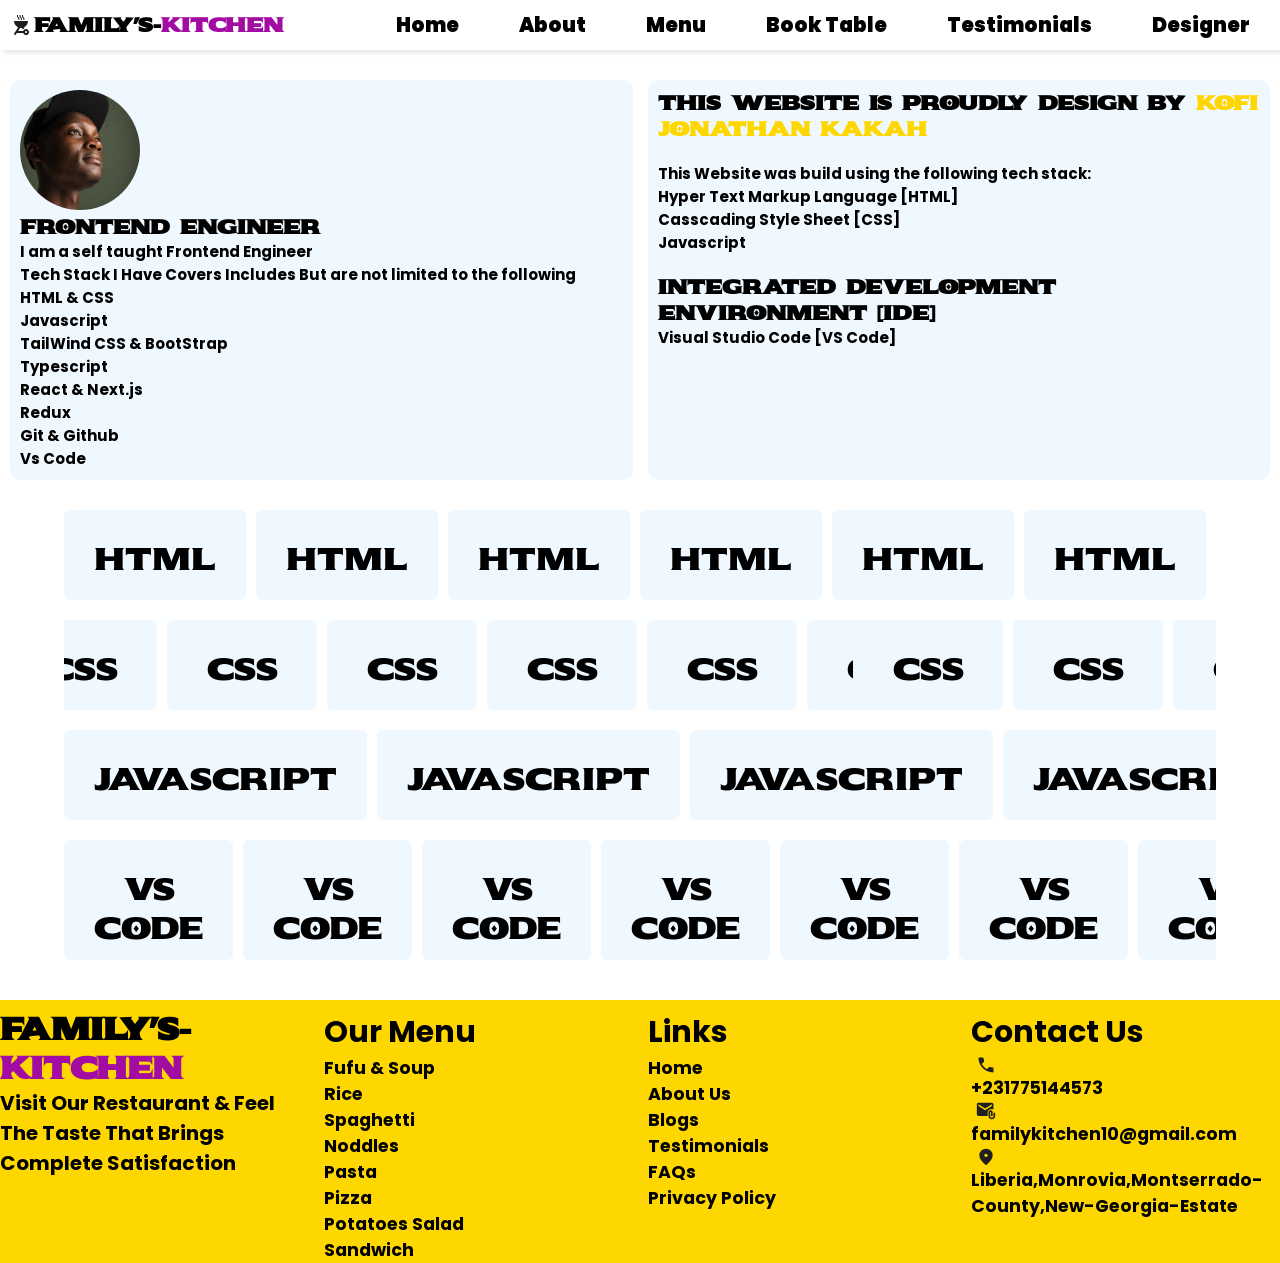
<file: Designer.html>
<!DOCTYPE html>
<html lang="en">
<head>
    <meta charset="UTF-8">
    <meta name="viewport" content="width=device-width, initial-scale=1.0">
    <title>Document</title>
    <link href="https://fonts.googleapis.com/css?family=Sekuya:regular" rel="stylesheet" />
    <link href="https://fonts.googleapis.com/css?family=Poppins:100,100italic,200,200italic,300,300italic,regular,italic,500,500italic,600,600italic,700,700italic,800,800italic,900,900italic" rel="stylesheet" />
    <link rel="stylesheet" href="style.css">
</head>
<body>
    <nav>
         <ul id="sidebar">
            <li onclick="hiddenSidebar()"><a href=""><img src="close.svg"></a></li>
            <li id="links"><a href="../index.html">Home</a></li>
            <li id="links"><a href="About.html">About</a></li>
            <li id="links"><a href="Menu.html">Menu</a></li>
            <li id="links"><a href="Book-Table.html">Book Table</a></li>
            <li id="links"><a href="Testimonials.html">Testimonials</a></li>
            <li id="links"><a href="Designer.html">Designer</a></li>
        </ul>
        <ul>
            <li style="font-weight: bold;" class="logo"> <img src="Footer/Kitchen.svg" alt=""> Family's-<span id="span"> Kitchen</span></li>
            <li class="hidden" id="links"><a href="index.html">Home</a></li>
            <li class="hidden" id="links"><a href="About.html">About</a></li>
            <li class="hidden" id="links"><a href="Menu.html">Menu</a></li>
            <li class="hidden" id="links"><a href="Book-Table.html">Book Table</a></li>
            <li class="hidden" id="links"><a href="Testimonials.html">Testimonials</a></li>
             <li class="hidden" id="links"><a href="Designer.html">Designer</a></li>
            <button class="menu" onclick="showSidebar()" ><img src="menu.svg" alt=""></button>

        </ul>
    </nav>

    <main class="main-designer">
      
        <div class="designer">
            <img src="Best-Selection/Designer.png" alt="">
            <h1>Frontend Engineer</h1>
            <p>I am a self taught Frontend Engineer</p>
            <p>Tech Stack I Have Covers Includes But are  not limited to the following</p>
            <ul>
                <li>HTML & CSS</li>
                <li>Javascript</li>
                <li>TailWind CSS & BootStrap</li>
                <li>Typescript</li>
                <li>React & Next.js</li>
                <li>Redux</li>
                <li>Git & Github</li>
                <li>Vs Code</li>
            </ul>
        </div>

        <div class="designer">
              <h1>This Website Is Proudly Design By <span>KOFI JONATHAN KAKAH</span></h1>
              <p style="margin-top: 2rem;">This Website was build using the following tech stack:</p>
              <ul>
                <li>Hyper Text Markup Language [HTML]</li>
                <li>Casscading Style Sheet [CSS]</li>
                <li>Javascript</li>
              </ul>
              <h1 style="margin-top: 2rem;">Integrated Development Environment [IDE]</h1>
              <ul>
                <li>Visual Studio Code [VS Code]</li>
              </ul>
        </div>
    </main>

    <main>
        <div class="carousel">
        <div class="group">
            <div class="card16">HTML</div>
            <div class="card16">HTML</div>
            <div class="card16">HTML</div>
            <div class="card16">HTML</div>
            <div class="card16">HTML</div>
            <div class="card16">HTML</div>
        </div>
        <div class="group">
            <div class="card16">HTML</div>
            <div class="card16">HTML</div>
            <div class="card16">HTML</div>
            <div class="card16">HTML</div>
            <div class="card16">HTML</div>
            <div class="card16">HTML</div>
         </div>
    </div>
        <div class="carousel">
        <div class="group">
            <div class="card16">CSS</div>
            <div class="card16">CSS</div>
            <div class="card16">CSS</div>
            <div class="card16">CSS</div>
            <div class="card16">CSS</div>
            <div class="card16">CSS</div>
        </div>
        <div class="group">
             <div class="card16">CSS</div>
            <div class="card16">CSS</div>
            <div class="card16">CSS</div>
            <div class="card16">CSS</div>
            <div class="card16">CSS</div>
            <div class="card16">CSS</div>
         </div>
    </div>
        <div class="carousel">
        <div class="group">
            <div class="card16">Javascript</div>
            <div class="card16">Javascript</div>
            <div class="card16">Javascript</div>
            <div class="card16">Javascript</div>
            <div class="card16">Javascript</div>
            <div class="card16">Javascript</div>
        </div>
        <div class="group">
           <div class="card16">Javascript</div>
            <div class="card16">Javascript</div>
            <div class="card16">Javascript</div>
            <div class="card16">Javascript</div>
            <div class="card16">Javascript</div>
            <div class="card16">Javascript</div>
         </div>
    </div>
        <div class="carousel">
        <div class="group">
            <div id="card16" class="card16">Vs Code</div>
            <div id="card16" class="card16">Vs Code</div>
            <div id="card16" class="card16">Vs Code</div>
            <div id="card16" class="card16">Vs Code</div>
            <div id="card16" class="card16">Vs Code</div>
            <div id="card16" class="card16">Vs Code</div>
        </div>
        <div class="group">
            <div id="card16" class="card16">Vs Code</div>
            <div id="card16" class="card16">Vs Code</div>
            <div id="card16" class="card16">Vs Code</div>
            <div id="card16" class="card16">Vs Code</div>
            <div id="card16" class="card16">Vs Code</div>
            <div id="card16" class="card16">Vs Code</div>
         </div>
    </div>
    </main>

      <footer style="margin-top: 4rem;background-color: #333;">
        <div class="cont-footer">

            <div class="cont-footer1">
                <h1 style="font-weight: bold;font-family: Sekuya;" >Family's-<span id="span">Kitchen</span> </h1>
                <p style="font-family: Poppins;font-weight: bold;font-size: 2rem;">Visit Our Restaurant & Feel The Taste That Brings Complete Satisfaction</p>
            </div><hr class="divider">

            <div class="cont-footer1">
                <h1>Our Menu</h1>
                <h3>Fufu & Soup</h3>
                <h3>Rice</h3>
                <h3>Spaghetti</h3>
                <h3>Noddles</h3>
                <h3>Pasta</h3>
                <h3>Pizza</h3>
                <h3>Potatoes Salad</h3>
                <h3>Sandwich</h3>
            </div><hr class="divider">

            <div class="cont-footer1">
                <h1>Links</h1>
                <h3 class="foo"><a href="index.html">Home</a></h3>
                <h3 class="foo"><a href="About.html">About Us</a></h3>
                <h3 class="foo"><a href="#">Blogs</a></h3>
                <h3 class="foo"><a href="Testimonials.html">Testimonials</a></h3>
                <h3 class="foo"><a href="#">FAQs</a></h3>
                <h3 class="foo"><a href="#">Privacy Policy</a></h3>
            </div><hr class="divider">

            <div class="cont-footer1">
                <h1>Contact Us</h1>
                <img src="Footer/Call.svg" height="20px" width="30px"> <h3>+231775144573</h3>
                <img src="Footer/Email.svg" height="20px" width="30px"><h3>familykitchen10@gmail.com</h3>
                <img src="Footer/Location.svg" height="20px" width="30px"><h3>Liberia,Monrovia,Montserrado-County,New-Georgia-Estate</h3>
            </div><hr class="divider">
        </div>
    </footer>

     <script src="app.js" defer></script>
</body>
</html>
</file>
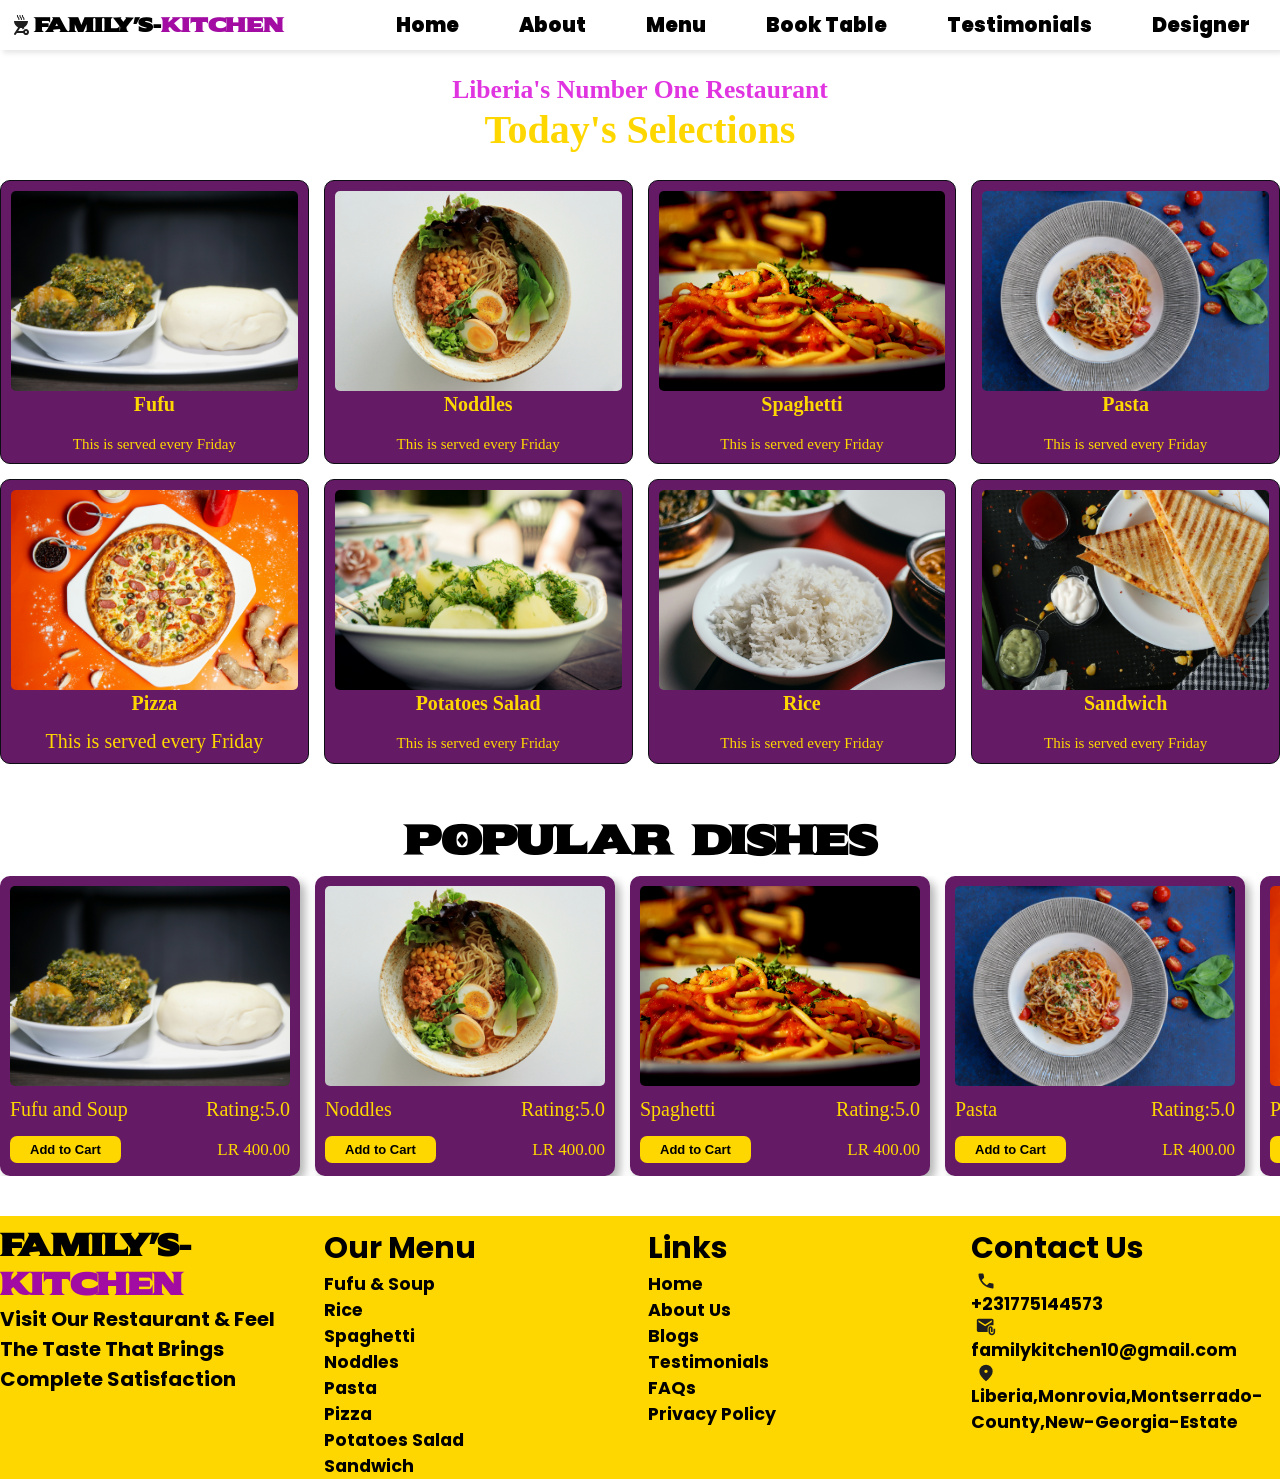
<file: Menu.html>
<!DOCTYPE html>
<html lang="en">
<head>
    <meta charset="UTF-8">
    <meta name="viewport" content="width=device-width, initial-scale=1.0">
    <title>Document</title>
    <link href="https://fonts.googleapis.com/css?family=Sekuya:regular" rel="stylesheet" />
    <link href="https://fonts.googleapis.com/css?family=Poppins:100,100italic,200,200italic,300,300italic,regular,italic,500,500italic,600,600italic,700,700italic,800,800italic,900,900italic" rel="stylesheet" />
    <link rel="stylesheet" href="style.css">
</head>
<body>
    <nav>
         <ul id="sidebar">
            <li onclick="hiddenSidebar()"><a href=""><img src="close.svg"></a></li>
            <li id="links"><a href="index.html">Home</a></li>
            <li id="links"><a href="About.html">About</a></li>
            <li id="links"><a href="Menu.html">Menu</a></li>
            <li id="links"><a href="Book-Table.html">Book Table</a></li>
            <li id="links"><a href="Testimonials.html">Testimonials</a></li>
            <li id="links"><a href="Designer.html">Designer</a></li>
        </ul>
        <ul>
            <li style="font-weight: bold;" class="logo"> <img src="Footer/Kitchen.svg" alt=""> Family's-<span id="span"> Kitchen</span></li>
            <li class="hidden" id="links"><a href="index.html">Home</a></li>
            <li class="hidden" id="links"><a href="About.html">About</a></li>
            <li class="hidden" id="links"><a href="Menu.html">Menu</a></li>
            <li class="hidden" id="links"><a href="Book-Table.html">Book Table</a></li>
            <li class="hidden" id="links"><a href="Testimonials.html">Testimonials</a></li>
             <li class="hidden" id="links"><a href="Designer.html">Designer</a></li>
            <button class="menu" onclick="showSidebar()" ><img src="menu.svg" alt=""></button>

        </ul>
    </nav>


          <div style="margin-top: 2rem; text-align: center; line-height:4rem; margin-bottom: 3rem;margin-top: 7rem;">
            <h2 style="color: #e034e0;font-size: clamp(2rem,2vw,4rem);">Liberia's Number One Restaurant</h2>
            <h1 style="color: #FFD700;font-size: clamp(2rem,4vw,4rem);">Today's Selections</h1>
        </div>
     <div class="today-selection">
            <div class="card">
                <img class="img" src="Food-Selections/fufu.jpg" alt="" srcset="">
                <h1>Fufu</h1>
                <p style="text-align: center; margin-top: 2rem; font-size: 1.5rem;">This is served every <span id="currentDay"></span></p>
            </div>
            <div class="card">
                <img class="img" src="Food-Selections/noddles.jpg" alt="" srcset="">
                <h1>Noddles</h1>
                <p style="text-align: center; margin-top: 2rem; font-size: 1.5rem;">This is served every <span id="currentDay"></span></p>
            </div>
            <div class="card">
                <img class="img" src="Food-Selections/spaghetti.jpg" alt="" srcset="">
                <h1>Spaghetti</h1>
                <p style="text-align: center; margin-top: 2rem; font-size: 1.5rem;">This is served every <span id="currentDay"></span></p>
            </div>
            <div class="card">
                <img class="img" src="Food-Selections/pasta.jpg" alt="" srcset="">
                <h1>Pasta</h1>
                <p style="text-align: center; margin-top: 2rem; font-size: 1.5rem;">This is served every <span id="currentDay"></span></p>
            </div>
            <div class="card">
                <img class="img" src="Food-Selections/pizza.jpg" alt="" srcset="">
                <h1>Pizza</h1>
                <p style="text-align: center; margin-top: 1.5rem; font-size: 2rem;">This is served every <span id="currentDay"></span></p>
            </div>
            <div class="card">
                <img class="img" src="Food-Selections/potatoes-salad.jpg" alt="" srcset="">
                <h1>Potatoes Salad</h1>
                <p style="text-align: center; margin-top: 2rem; font-size: 1.5rem;">This is served every <span id="currentDay"></span></p>
            </div>
            <div class="card">
                <img class="img" src="Food-Selections/rice.jpg" alt="" srcset="">
                <h1>Rice</h1>
                <p style="text-align: center; margin-top: 2rem; font-size: 1.5rem;">This is served every <span id="currentDay"></span></p>
            </div>
            <div class="card">
                <img class="img" src="Food-Selections/sandwich.jpg" alt="" srcset="">
                <h1>Sandwich</h1>
                <p style="text-align: center; margin-top: 2rem; font-size: 1.5rem;">This is served every <span id="currentDay"></span></p>
            </div>
        </div>


         <section style="margin-top: 5rem;">
        <h1 style="text-align: center;font-size: clamp(2rem,4vw,4rem);font-weight: bold;font-family: Sekuya;margin-bottom: 1rem;">Popular Dishes</h1>
        <div class="slider">
            <div class="slider-box">
                <img class="img2" src="Food-Selections/fufu.jpg" alt="">
                <div class="slider-box-header">
                    <p>Fufu and Soup</p>
                    <p>Rating:5.0</p>
                </div>
                 <div class="slider-box-btn">
                    <button>Add to Cart</button>
                    <p>LR 400.00</p>
                </div>
            </div>
            <div class="slider-box">
                <img class="img2" src="Food-Selections/noddles.jpg" alt="">
                <div class="slider-box-header">
                    <p>Noddles</p>
                    <p>Rating:5.0</p>
                </div>
                 <div class="slider-box-btn">
                    <button>Add to Cart</button>
                    <p>LR 400.00</p>
                </div>
            </div>
            <div class="slider-box">
                <img class="img2" src="Food-Selections/spaghetti.jpg" alt="">
                <div class="slider-box-header">
                    <p>Spaghetti</p>
                    <p>Rating:5.0</p>
                </div>
                 <div class="slider-box-btn">
                    <button>Add to Cart</button>
                    <p>LR 400.00</p>
                </div>
            </div>
            <div class="slider-box">
                <img class="img2" src="Food-Selections/pasta.jpg" alt="">
                <div class="slider-box-header">
                    <p>Pasta</p>
                    <p>Rating:5.0</p>
                </div>
                 <div class="slider-box-btn">
                    <button>Add to Cart</button>
                    <p>LR 400.00</p>
                </div>
            </div>
            <div class="slider-box">
                <img class="img2" src="Food-Selections/pizza.jpg" alt="">
                <div class="slider-box-header">
                    <p>Pizza</p>
                    <p>Rating:5.0</p>
                </div>
                 <div class="slider-box-btn">
                    <button>Add to Cart</button>
                    <p>LR 400.00</p>
                </div>
            </div>
            <div class="slider-box">
                <img class="img2" src="Food-Selections/potatoes-salad.jpg" alt="">
                <div class="slider-box-header">
                    <p>Potatoes Salad</p>
                    <p>Rating:5.0</p>
                </div>
                 <div class="slider-box-btn">
                    <button>Add to Cart</button>
                    <p>LR 400.00</p>
                </div>
            </div>
            <div class="slider-box">
                <img class="img2" src="Food-Selections/rice.jpg" alt="">
                <div class="slider-box-header">
                    <p>Rice</p>
                    <p>Rating:5.0</p>
                </div>
                 <div class="slider-box-btn">
                    <button>Add to Cart</button>
                    <p>LR 400.00</p>
                </div>
            </div>
            <div class="slider-box">
                <img class="img2" src="Food-Selections/sandwich.jpg" alt="">
                <div class="slider-box-header">
                    <p>Sandwich</p>
                    <p>Rating:5.0</p>
                </div>
                <div class="slider-box-btn">
                    <button>Add to Cart</button>
                    <p>LR 400.00</p>
                </div>
            </div>
        </div>
    </section>

      <footer style="margin-top: 4rem;background-color: #333;">
        <div class="cont-footer">

            <div class="cont-footer1">
                <h1 style="font-weight: bold;font-family: Sekuya;" >Family's-<span id="span">Kitchen</span> </h1>
                <p style="font-family: Poppins;font-weight: bold;font-size: 2rem;">Visit Our Restaurant & Feel The Taste That Brings Complete Satisfaction</p>
            </div><hr class="divider">

            <div class="cont-footer1">
                <h1>Our Menu</h1>
                <h3>Fufu & Soup</h3>
                <h3>Rice</h3>
                <h3>Spaghetti</h3>
                <h3>Noddles</h3>
                <h3>Pasta</h3>
                <h3>Pizza</h3>
                <h3>Potatoes Salad</h3>
                <h3>Sandwich</h3>
            </div><hr class="divider">

            <div class="cont-footer1">
                <h1>Links</h1>
                <h3 class="foo"><a href="index.html">Home</a></h3>
                <h3 class="foo"><a href="About.html">About Us</a></h3>
                <h3 class="foo"><a href="Blog.html">Blogs</a></h3>
                <h3 class="foo"><a href="Testimonials.html">Testimonials</a></h3>
                <h3 class="foo"><a href="FAQs.html">FAQs</a></h3>
                <h3 class="foo"><a href="PrivacyPolicy.html">Privacy Policy</a></h3>
            </div><hr class="divider">

            <div class="cont-footer1">
                <h1>Contact Us</h1>
                <img src="Footer/Call.svg" height="20px" width="30px"> <h3>+231775144573</h3>
                <img src="Footer/Email.svg" height="20px" width="30px"><h3>familykitchen10@gmail.com</h3>
                <img src="Footer/Location.svg" height="20px" width="30px"><h3>Liberia,Monrovia,Montserrado-County,New-Georgia-Estate</h3>
            </div><hr class="divider">
        </div>
    </footer>

     <script src="app.js" defer></script>
</body>
</html>
</file>
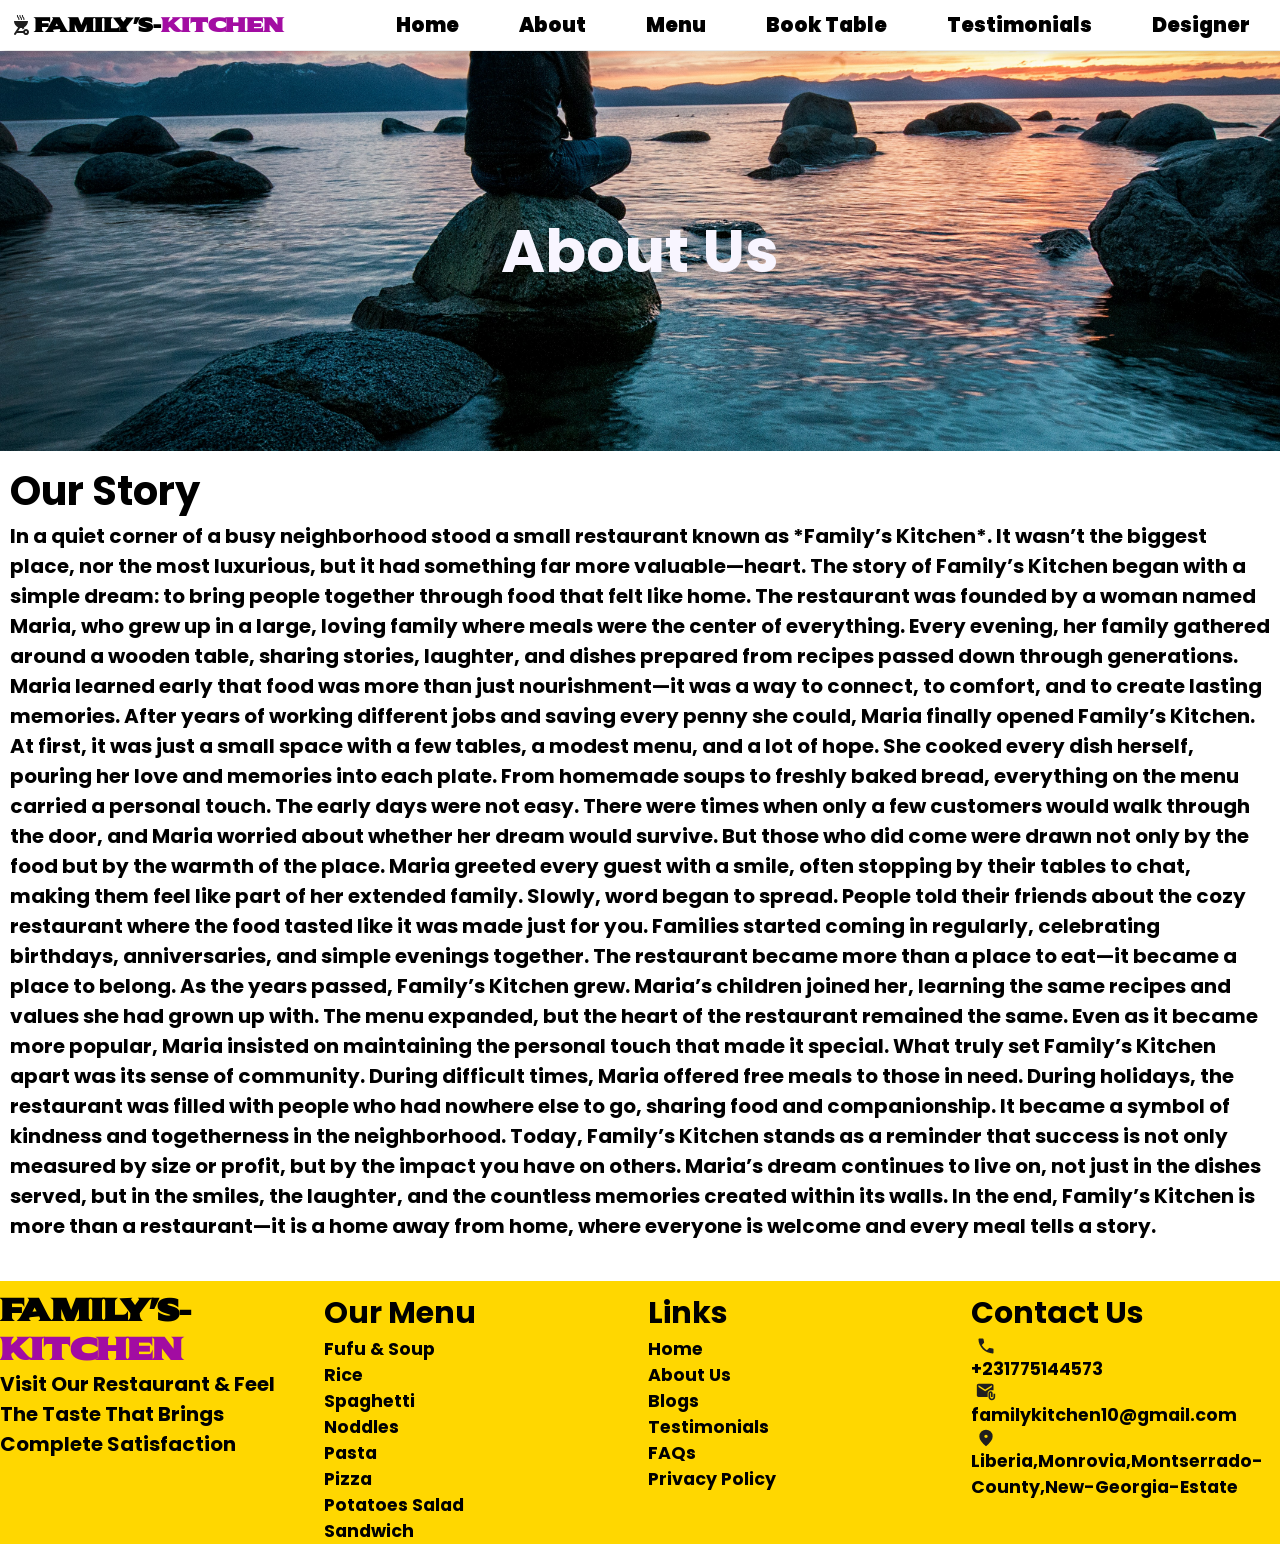
<file: Pages/About.html>
<!DOCTYPE html>
<html lang="en">
<head>
    <meta charset="UTF-8">
    <meta name="viewport" content="width=device-width, initial-scale=1.0">
    <title>Document</title>
    <link rel="preconnect" href="https://fonts.googleapis.com"><link rel="preconnect" href="https://fonts.gstatic.com" crossorigin><link href="https://fonts.googleapis.com/css?family=Sekuya:regular&display=swap" rel="stylesheet" />
    <link href="https://fonts.googleapis.com/css?family=Poppins:100,100italic,200,200italic,300,300italic,regular,italic,500,500italic,600,600italic,700,700italic,800,800italic,900,900italic&display=swap" rel="stylesheet" />
    <link rel="stylesheet" href="../style.css">
</head>
<body>
    <nav>
         <ul id="sidebar">
            <li onclick="hiddenSidebar()"><a href=""><img decoding="async"  src="../icons/close.svg"></a></li>
            <li id="links"><a href="../index.html">Home</a></li>
            <li id="links"><a href="About.html">About</a></li>
            <li id="links"><a href="Menu.html">Menu</a></li>
            <li id="links"><a href="Book-Table.html">Book Table</a></li>
            <li id="links"><a href="Testimonials.html">Testimonials</a></li>
            <li id="links"><a href="Designer.html">Designer</a></li>
        </ul>
        <ul>
            <li style="font-weight: bold;" class="logo"> <img decoding="async"  src="Footer/Kitchen.svg" alt=""> Family's-<span id="span"> Kitchen</span></li>
            <li class="hidden" id="links"><a href="../index.html">Home</a></li>
            <li class="hidden" id="links"><a href="About.html">About</a></li>
            <li class="hidden" id="links"><a href="Menu.html">Menu</a></li>
            <li class="hidden" id="links"><a href="Book-Table.html">Book Table</a></li>
            <li class="hidden" id="links"><a href="Testimonials.html">Testimonials</a></li>
             <li class="hidden" id="links"><a href="Designer.html">Designer</a></li>
            <button class="menu" onclick="showSidebar()" ><img decoding="async"  src="../icons/menu.svg" alt=""></button>

        </ul>
    </nav>


    <main>
        <div id="about" style="margin-top: 5.1rem;position: relative;">
            <h1>About Us</h1>
            <img decoding="async"  style="object-fit: cover;"  src="../Best-Selection/About Us.jpg" loading="eager">
        </div>

        <div id="story">
            <h1>Our Story</h1>
            <p>

In a quiet corner of a busy neighborhood stood a small restaurant known as *Family’s Kitchen*. It wasn’t the biggest place, nor the most luxurious, but it had something far more valuable—heart. The story of Family’s Kitchen began with a simple dream: to bring people together through food that felt like home.

The restaurant was founded by a woman named Maria, who grew up in a large, loving family where meals were the center of everything. Every evening, her family gathered around a wooden table, sharing stories, laughter, and dishes prepared from recipes passed down through generations. Maria learned early that food was more than just nourishment—it was a way to connect, to comfort, and to create lasting memories.

After years of working different jobs and saving every penny she could, Maria finally opened Family’s Kitchen. At first, it was just a small space with a few tables, a modest menu, and a lot of hope. She cooked every dish herself, pouring her love and memories into each plate. From homemade soups to freshly baked bread, everything on the menu carried a personal touch.

The early days were not easy. There were times when only a few customers would walk through the door, and Maria worried about whether her dream would survive. But those who did come were drawn not only by the food but by the warmth of the place. Maria greeted every guest with a smile, often stopping by their tables to chat, making them feel like part of her extended family.

Slowly, word began to spread. People told their friends about the cozy restaurant where the food tasted like it was made just for you. Families started coming in regularly, celebrating birthdays, anniversaries, and simple evenings together. The restaurant became more than a place to eat—it became a place to belong.

As the years passed, Family’s Kitchen grew. Maria’s children joined her, learning the same recipes and values she had grown up with. The menu expanded, but the heart of the restaurant remained the same. Even as it became more popular, Maria insisted on maintaining the personal touch that made it special.

What truly set Family’s Kitchen apart was its sense of community. During difficult times, Maria offered free meals to those in need. During holidays, the restaurant was filled with people who had nowhere else to go, sharing food and companionship. It became a symbol of kindness and togetherness in the neighborhood.

Today, Family’s Kitchen stands as a reminder that success is not only measured by size or profit, but by the impact you have on others. Maria’s dream continues to live on, not just in the dishes served, but in the smiles, the laughter, and the countless memories created within its walls.

In the end, Family’s Kitchen is more than a restaurant—it is a home away from home, where everyone is welcome and every meal tells a story.
</p>
        </div>
    </main>

      <footer style="margin-top: 4rem;background-color: #333;">
        <div class="cont-footer">

            <div class="cont-footer1">
                <h1 style="font-weight: bold;font-family: Sekuya;" >Family's-<span id="span">Kitchen</span> </h1>
                <p style="font-family: Poppins;font-weight: bold;font-size: 2rem;">Visit Our Restaurant & Feel The Taste That Brings Complete Satisfaction</p>
            </div><hr class="divider">

            <div class="cont-footer1">
                <h1>Our Menu</h1>
                <h3>Fufu & Soup</h3>
                <h3>Rice</h3>
                <h3>Spaghetti</h3>
                <h3>Noddles</h3>
                <h3>Pasta</h3>
                <h3>Pizza</h3>
                <h3>Potatoes Salad</h3>
                <h3>Sandwich</h3>
            </div><hr class="divider">

            <div class="cont-footer1">
                <h1>Links</h1>
                <h3 class="foo"><a href="../index.html">Home</a></h3>
                <h3 class="foo"><a href="About.html">About Us</a></h3>
                <h3 class="foo"><a href="#">Blogs</a></h3>
                <h3 class="foo"><a href="Testimonials.html">Testimonials</a></h3>
                <h3 class="foo"><a href="#">FAQs</a></h3>
                <h3 class="foo"><a href="#">Privacy Policy</a></h3>
            </div><hr class="divider">

            <div class="cont-footer1">
                <h1>Contact Us</h1>
                <img decoding="async"  src="../Footer/Call.svg" height="20px" width="30px"> <h3>+231775144573</h3>
                <img decoding="async"  src="../Footer/Email.svg" height="20px" width="30px"><h3>familykitchen10@gmail.com</h3>
                <img decoding="async"  src="../Footer/Location.svg" height="20px" width="30px"><h3>Liberia,Monrovia,Montserrado-County,New-Georgia-Estate</h3>
            </div><hr class="divider">
        </div>
    </footer>

     <script src="../app.js" defer></script>
</body>
</html>
</file>
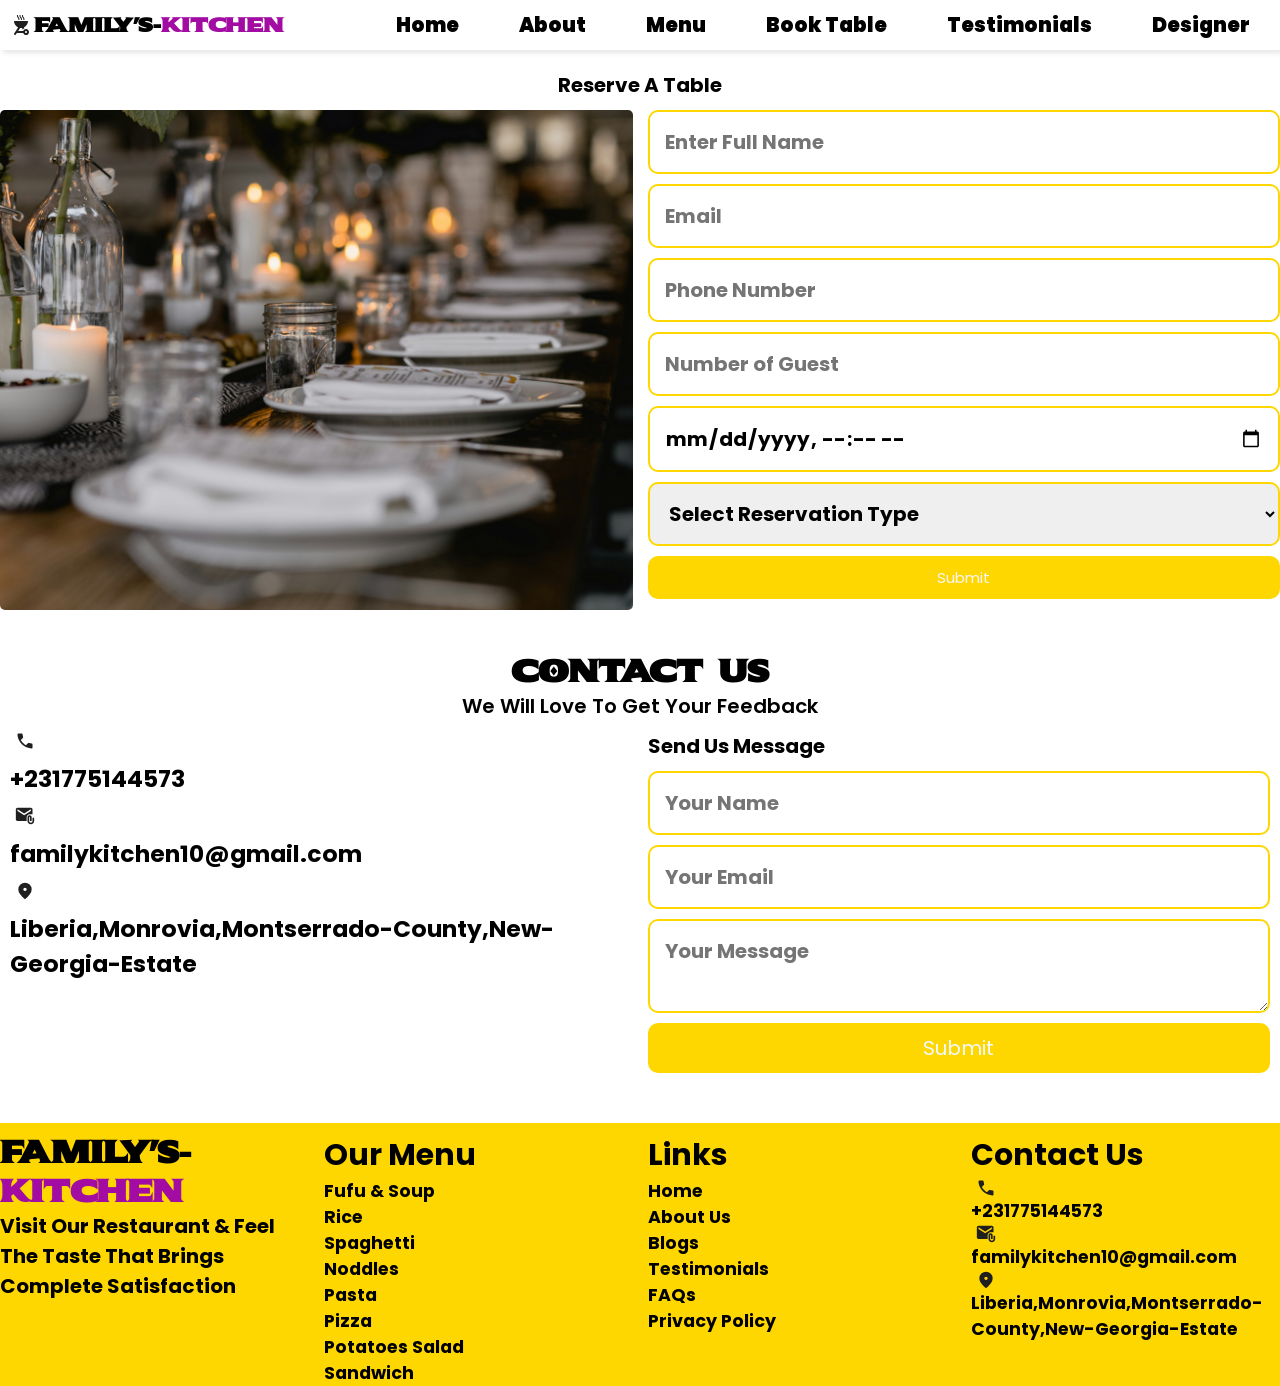
<file: Pages/Book-Table.html>
<!DOCTYPE html>
<html lang="en">
<head>
    <meta charset="UTF-8">
    <meta name="viewport" content="width=device-width, initial-scale=1.0">
    <title>Document</title>
    <link rel="preconnect" href="https://fonts.googleapis.com"><link rel="preconnect" href="https://fonts.gstatic.com" crossorigin><link href="https://fonts.googleapis.com/css?family=Sekuya:regular&display=swap" rel="stylesheet" />
    <link href="https://fonts.googleapis.com/css?family=Poppins:100,100italic,200,200italic,300,300italic,regular,italic,500,500italic,600,600italic,700,700italic,800,800italic,900,900italic&display=swap" rel="stylesheet" />
    <link rel="stylesheet" href="../style.css">
</head>
<body>
    <nav>
         <ul id="sidebar">
            <li onclick="hiddenSidebar()"><a href=""><img decoding="async"  src="../icons/close.svg"></a></li>
            <li id="links"><a href="../index.html">Home</a></li>
            <li id="links"><a href="About.html">About</a></li>
            <li id="links"><a href="Menu.html">Menu</a></li>
            <li id="links"><a href="Book-Table.html">Book Table</a></li>
            <li id="links"><a href="Testimonials.html">Testimonials</a></li>
            <li id="links"><a href="Designer.html">Designer</a></li>
        </ul>
        <ul>
            <li style="font-weight: bold;" class="logo"> <img decoding="async"  src="../Footer/Kitchen.svg" alt=""> Family's-<span id="span"> Kitchen</span></li>
            <li class="hidden" id="links"><a href="../index.html">Home</a></li>
            <li class="hidden" id="links"><a href="About.html">About</a></li>
            <li class="hidden" id="links"><a href="Menu.html">Menu</a></li>
            <li class="hidden" id="links"><a href="Book-Table.html">Book Table</a></li>
            <li class="hidden" id="links"><a href="Testimonials.html">Testimonials</a></li>
             <li class="hidden" id="links"><a href="Designer.html">Designer</a></li>
            <button class="menu" onclick="showSidebar()" ><img decoding="async"  src="../icons/menu.svg" alt=""></button>

        </ul>
    </nav>


     <h1 style="text-align: center;
            font-family: Poppins;
            font-size: clamp(1rem, calc(2vw + 1rem),2rem);
            margin-top: 7rem;
            ">Reserve A Table</h1>
        <div class="reserve-table">
            
            <div class="dinning">
                <img decoding="async"  class="image" src="../Dinning/Dinning-Table-1.jpg" loading="eager" >
            </div>

            <div class="reserve-table-cont">

                <form class="reserve-table-cont" action="https://formspree.io/f/mpqkeeng" method="post">

                <input type="text" placeholder="Enter Full Name" name="Full Name" required>
                <input type="email" placeholder="Email" name="Email" required>
                <input type="tel"  name="phone" placeholder="Phone Number" required>
                <input type="number" placeholder="Number of Guest" name="guest" required>
                <input type="datetime-local" placeholder="Date & Time" name="date" required>

                <select name="reservation-type" required>
                    <option value="" disabled selected>Select Reservation Type</option>
                    <option value="private">Private</option>
                    <option value="family">Family</option>
                    <option value="business">Business</option>
                    <option value="birthday">Birthday</option>
                </select>

                <button type="submit">Submit</button>

                </form>
            </div>
        </div>



        <main style="margin-top: 4rem;">
            <h1 style="text-align: center;font-family: Sekuya; font-size: clamp(1rem, calc(7vw + 1rem), 3rem);">Contact Us</h1>
            <p style="text-align: center;font-family: Poppins; font-size: clamp(1rem, calc(3vw + 1rem), 2rem);font-weight: 600;">We Will Love To Get Your Feedback</p>
            <div class="main" >
            <div class="main1" style=" font-size: clamp(1rem, calc(3vw + 1rem), 2rem);">
                <img decoding="async"  src="../Footer/Call.svg" height="20px" width="30px"> <h3>+231775144573</h3>
                <img decoding="async"  src="../Footer/Email.svg" height="20px" width="30px"><h3>familykitchen10@gmail.com</h3>
                <img decoding="async"  src="../Footer/Location.svg" height="20px" width="30px"><h3>Liberia,Monrovia,Montserrado-County,New-Georgia-Estate</h3>
            </div>

            <form action="https://formspree.io/f/mpqkeeng" method="post">
            <div class="main1">
                <h1>Send Us Message</h1>
                <input type="text" placeholder="Your Name" name="Name" required>
                <input type="email" placeholder="Your Email" name="Email" required>
                <textarea placeholder="Your Message" name="message" required></textarea>
                <button style="padding: 1rem;background-color:  #FFD700;border: none;border-radius: 1rem;font-size: 2rem;font-family: Poppins;color: aliceblue;" type="submit">Submit</button>
            </div>
            </form>

            </div>
        </main>

      <footer style="margin-top: 4rem;background-color: #333;">
        <div class="cont-footer">

            <div class="cont-footer1">
                <h1 style="font-weight: bold;font-family: Sekuya;" >Family's-<span id="span">Kitchen</span> </h1>
                <p style="font-family: Poppins;font-weight: bold;font-size: 2rem;">Visit Our Restaurant & Feel The Taste That Brings Complete Satisfaction</p>
            </div><hr class="divider">

            <div class="cont-footer1">
                <h1>Our Menu</h1>
                <h3>Fufu & Soup</h3>
                <h3>Rice</h3>
                <h3>Spaghetti</h3>
                <h3>Noddles</h3>
                <h3>Pasta</h3>
                <h3>Pizza</h3>
                <h3>Potatoes Salad</h3>
                <h3>Sandwich</h3>
            </div><hr class="divider">

            <div class="cont-footer1">
                <h1>Links</h1>
                <h3 class="foo"><a href="../index.html">Home</a></h3>
                <h3 class="foo"><a href="About.html">About Us</a></h3>
                <h3 class="foo"><a href="#">Blogs</a></h3>
                <h3 class="foo"><a href="Testimonials.html">Testimonials</a></h3>
                <h3 class="foo"><a href="#">FAQs</a></h3>
                <h3 class="foo"><a href="#">Privacy Policy</a></h3>
            </div><hr class="divider">

            <div class="cont-footer1">
                <h1>Contact Us</h1>
                <img decoding="async"  src="../Footer/Call.svg" height="20px" width="30px"> <h3>+231775144573</h3>
                <img decoding="async"  src="../Footer/Email.svg" height="20px" width="30px"><h3>familykitchen10@gmail.com</h3>
                <img decoding="async"  src="../Footer/Location.svg" height="20px" width="30px"><h3>Liberia,Monrovia,Montserrado-County,New-Georgia-Estate</h3>
            </div>
            <hr class="divider">
        </div>
    </footer>

     <script src="../app.js" defer></script>
</body>
</html>
</file>
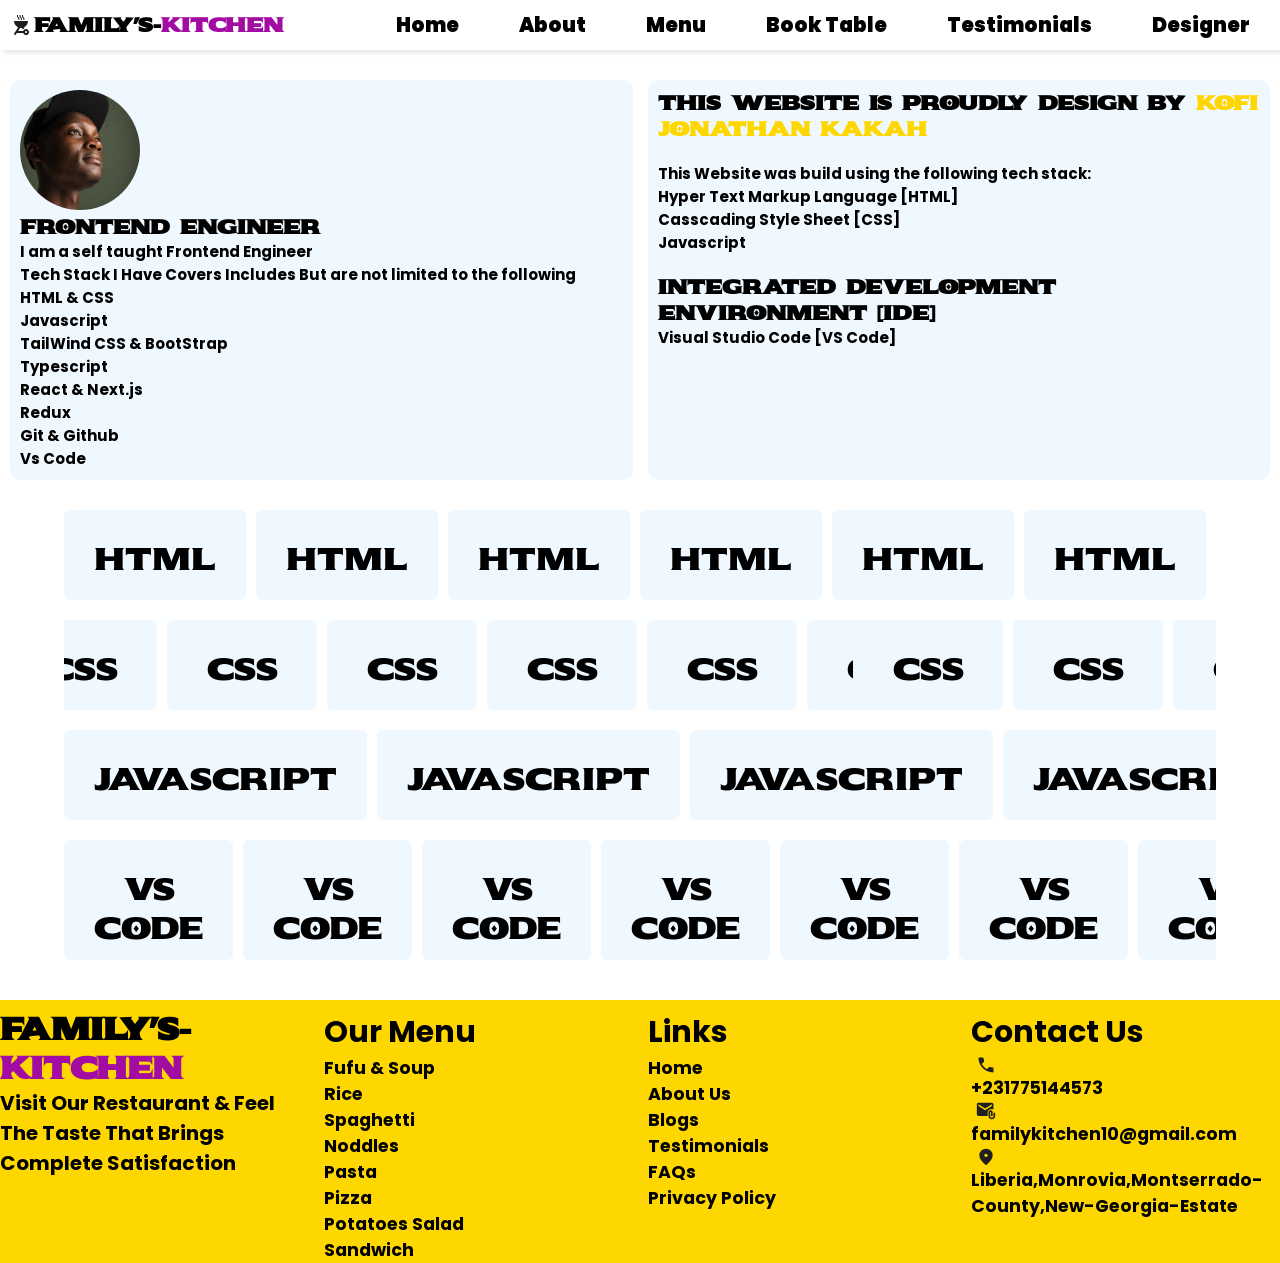
<file: Pages/Designer.html>
<!DOCTYPE html>
<html lang="en">
<head>
    <meta charset="UTF-8">
    <meta name="viewport" content="width=device-width, initial-scale=1.0">
    <title>Document</title>
    <link rel="preconnect" href="https://fonts.googleapis.com"><link rel="preconnect" href="https://fonts.gstatic.com" crossorigin><link href="https://fonts.googleapis.com/css?family=Sekuya:regular&display=swap" rel="stylesheet" />
    <link href="https://fonts.googleapis.com/css?family=Poppins:100,100italic,200,200italic,300,300italic,regular,italic,500,500italic,600,600italic,700,700italic,800,800italic,900,900italic&display=swap" rel="stylesheet" />
    <link rel="stylesheet" href="../style.css">
</head>
<body>
    <nav>
         <ul id="sidebar">
            <li onclick="hiddenSidebar()"><a href=""><img decoding="async"  src="../icons/close.svg"></a></li>
            <li id="links"><a href="../index.html">Home</a></li>
            <li id="links"><a href="About.html">About</a></li>
            <li id="links"><a href="Menu.html">Menu</a></li>
            <li id="links"><a href="Book-Table.html">Book Table</a></li>
            <li id="links"><a href="Testimonials.html">Testimonials</a></li>
            <li id="links"><a href="Designer.html">Designer</a></li>
        </ul>
        <ul>
            <li style="font-weight: bold;" class="logo"> <img decoding="async"  src="../Footer/Kitchen.svg" alt=""> Family's-<span id="span"> Kitchen</span></li>
            <li class="hidden" id="links"><a href="../index.html">Home</a></li>
            <li class="hidden" id="links"><a href="About.html">About</a></li>
            <li class="hidden" id="links"><a href="Menu.html">Menu</a></li>
            <li class="hidden" id="links"><a href="Book-Table.html">Book Table</a></li>
            <li class="hidden" id="links"><a href="Testimonials.html">Testimonials</a></li>
             <li class="hidden" id="links"><a href="Designer.html">Designer</a></li>
            <button class="menu" onclick="showSidebar()" ><img decoding="async"  src="../icons/menu.svg" alt=""></button>

        </ul>
    </nav>

    <main class="main-designer">
      
        <div class="designer">
            <img decoding="async"  src="../Best-Selection/Designer.png" alt="">
            <h1>Frontend Engineer</h1>
            <p>I am a self taught Frontend Engineer</p>
            <p>Tech Stack I Have Covers Includes But are  not limited to the following</p>
            <ul>
                <li>HTML & CSS</li>
                <li>Javascript</li>
                <li>TailWind CSS & BootStrap</li>
                <li>Typescript</li>
                <li>React & Next.js</li>
                <li>Redux</li>
                <li>Git & Github</li>
                <li>Vs Code</li>
            </ul>
        </div>

        <div class="designer">
              <h1>This Website Is Proudly Design By <span>KOFI JONATHAN KAKAH</span></h1>
              <p style="margin-top: 2rem;">This Website was build using the following tech stack:</p>
              <ul>
                <li>Hyper Text Markup Language [HTML]</li>
                <li>Casscading Style Sheet [CSS]</li>
                <li>Javascript</li>
              </ul>
              <h1 style="margin-top: 2rem;">Integrated Development Environment [IDE]</h1>
              <ul>
                <li>Visual Studio Code [VS Code]</li>
              </ul>
        </div>
    </main>

    <main>
        <div class="carousel">
        <div class="group">
            <div class="card16">HTML</div>
            <div class="card16">HTML</div>
            <div class="card16">HTML</div>
            <div class="card16">HTML</div>
            <div class="card16">HTML</div>
            <div class="card16">HTML</div>
        </div>
        <div class="group">
            <div class="card16">HTML</div>
            <div class="card16">HTML</div>
            <div class="card16">HTML</div>
            <div class="card16">HTML</div>
            <div class="card16">HTML</div>
            <div class="card16">HTML</div>
         </div>
    </div>
        <div class="carousel">
        <div class="group">
            <div class="card16">CSS</div>
            <div class="card16">CSS</div>
            <div class="card16">CSS</div>
            <div class="card16">CSS</div>
            <div class="card16">CSS</div>
            <div class="card16">CSS</div>
        </div>
        <div class="group">
             <div class="card16">CSS</div>
            <div class="card16">CSS</div>
            <div class="card16">CSS</div>
            <div class="card16">CSS</div>
            <div class="card16">CSS</div>
            <div class="card16">CSS</div>
         </div>
    </div>
        <div class="carousel">
        <div class="group">
            <div class="card16">Javascript</div>
            <div class="card16">Javascript</div>
            <div class="card16">Javascript</div>
            <div class="card16">Javascript</div>
            <div class="card16">Javascript</div>
            <div class="card16">Javascript</div>
        </div>
        <div class="group">
           <div class="card16">Javascript</div>
            <div class="card16">Javascript</div>
            <div class="card16">Javascript</div>
            <div class="card16">Javascript</div>
            <div class="card16">Javascript</div>
            <div class="card16">Javascript</div>
         </div>
    </div>
        <div class="carousel">
        <div class="group">
            <div id="card16" class="card16">Vs Code</div>
            <div id="card16" class="card16">Vs Code</div>
            <div id="card16" class="card16">Vs Code</div>
            <div id="card16" class="card16">Vs Code</div>
            <div id="card16" class="card16">Vs Code</div>
            <div id="card16" class="card16">Vs Code</div>
        </div>
        <div class="group">
            <div id="card16" class="card16">Vs Code</div>
            <div id="card16" class="card16">Vs Code</div>
            <div id="card16" class="card16">Vs Code</div>
            <div id="card16" class="card16">Vs Code</div>
            <div id="card16" class="card16">Vs Code</div>
            <div id="card16" class="card16">Vs Code</div>
         </div>
    </div>
    </main>

      <footer style="margin-top: 4rem;background-color: #333;">
        <div class="cont-footer">

            <div class="cont-footer1">
                <h1 style="font-weight: bold;font-family: Sekuya;" >Family's-<span id="span">Kitchen</span> </h1>
                <p style="font-family: Poppins;font-weight: bold;font-size: 2rem;">Visit Our Restaurant & Feel The Taste That Brings Complete Satisfaction</p>
            </div><hr class="divider">

            <div class="cont-footer1">
                <h1>Our Menu</h1>
                <h3>Fufu & Soup</h3>
                <h3>Rice</h3>
                <h3>Spaghetti</h3>
                <h3>Noddles</h3>
                <h3>Pasta</h3>
                <h3>Pizza</h3>
                <h3>Potatoes Salad</h3>
                <h3>Sandwich</h3>
            </div><hr class="divider">

            <div class="cont-footer1">
                <h1>Links</h1>
                <h3 class="foo"><a href="../index.html">Home</a></h3>
                <h3 class="foo"><a href="About.html">About Us</a></h3>
                <h3 class="foo"><a href="#">Blogs</a></h3>
                <h3 class="foo"><a href="Testimonials.html">Testimonials</a></h3>
                <h3 class="foo"><a href="#">FAQs</a></h3>
                <h3 class="foo"><a href="#">Privacy Policy</a></h3>
            </div><hr class="divider">

            <div class="cont-footer1">
                <h1>Contact Us</h1>
                <img decoding="async"  src="../Footer/Call.svg" height="20px" width="30px"> <h3>+231775144573</h3>
                <img decoding="async"  src="../Footer/Email.svg" height="20px" width="30px"><h3>familykitchen10@gmail.com</h3>
                <img decoding="async"  src="../Footer/Location.svg" height="20px" width="30px"><h3>Liberia,Monrovia,Montserrado-County,New-Georgia-Estate</h3>
            </div><hr class="divider">
        </div>
    </footer>

     <script src="../app.js" defer></script>
</body>
</html>
</file>
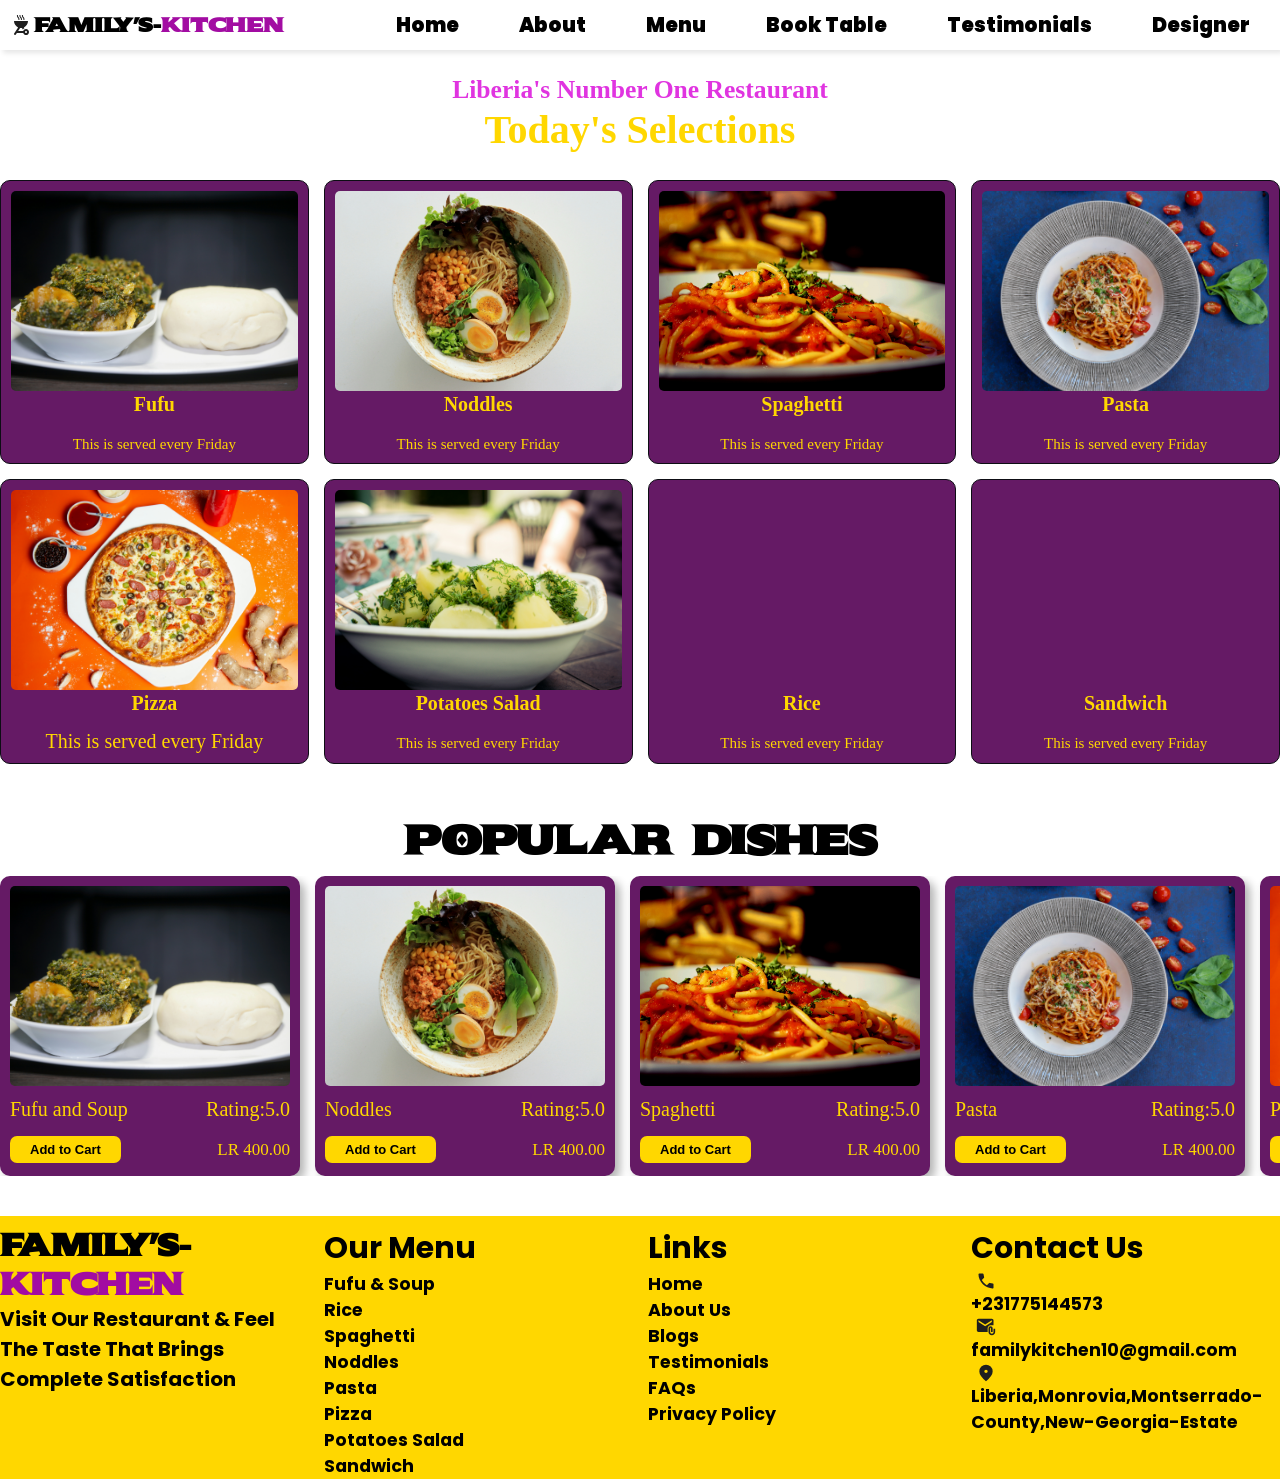
<file: Pages/Menu.html>
<!DOCTYPE html>
<html lang="en">
<head>
    <meta charset="UTF-8">
    <meta name="viewport" content="width=device-width, initial-scale=1.0">
    <title>Document</title>
    <link rel="preconnect" href="https://fonts.googleapis.com"><link rel="preconnect" href="https://fonts.gstatic.com" crossorigin><link href="https://fonts.googleapis.com/css?family=Sekuya:regular&display=swap" rel="stylesheet" />
    <link href="https://fonts.googleapis.com/css?family=Poppins:100,100italic,200,200italic,300,300italic,regular,italic,500,500italic,600,600italic,700,700italic,800,800italic,900,900italic&display=swap" rel="stylesheet" />
    <link rel="stylesheet" href="../style.css">
</head>
<body>
    <nav>
         <ul id="sidebar">
            <li onclick="hiddenSidebar()"><a href=""><img decoding="async"  src="../icons/close.svg"></a></li>
            <li id="links"><a href="../index.html">Home</a></li>
            <li id="links"><a href="About.html">About</a></li>
            <li id="links"><a href="Menu.html">Menu</a></li>
            <li id="links"><a href="Book-Table.html">Book Table</a></li>
            <li id="links"><a href="Testimonials.html">Testimonials</a></li>
            <li id="links"><a href="Designer.html">Designer</a></li>
        </ul>
        <ul>
            <li style="font-weight: bold;" class="logo"> <img decoding="async"  src="Footer/Kitchen.svg" alt=""> Family's-<span id="span"> Kitchen</span></li>
            <li class="hidden" id="links"><a href="../index.html">Home</a></li>
            <li class="hidden" id="links"><a href="About.html">About</a></li>
            <li class="hidden" id="links"><a href="Menu.html">Menu</a></li>
            <li class="hidden" id="links"><a href="Book-Table.html">Book Table</a></li>
            <li class="hidden" id="links"><a href="Testimonials.html">Testimonials</a></li>
             <li class="hidden" id="links"><a href="Designer.html">Designer</a></li>
            <button class="menu" onclick="showSidebar()" ><img decoding="async"  src="../icons/menu.svg" alt=""></button>

        </ul>
    </nav>


          <div style="margin-top: 2rem; text-align: center; line-height:4rem; margin-bottom: 3rem;margin-top: 7rem;">
            <h2 style="color: #e034e0;font-size: clamp(2rem,2vw,4rem);">Liberia's Number One Restaurant</h2>
            <h1 style="color: #FFD700;font-size: clamp(2rem,4vw,4rem);">Today's Selections</h1>
        </div>
     <div class="today-selection">
            <div class="card">
                <img decoding="async"  class="img" src="../Food-Selections/fufu.jpg" alt="" srcset="">
                <h1>Fufu</h1>
                <p style="text-align: center; margin-top: 2rem; font-size: 1.5rem;">This is served every <span id="currentDay"></span></p>
            </div>
            <div class="card">
                <img decoding="async"  class="img" src="../Food-Selections/noddles.jpg" alt="" srcset="">
                <h1>Noddles</h1>
                <p style="text-align: center; margin-top: 2rem; font-size: 1.5rem;">This is served every <span id="currentDay"></span></p>
            </div>
            <div class="card">
                <img decoding="async"  class="img" src="../Food-Selections/spaghetti.jpg" alt="" srcset="">
                <h1>Spaghetti</h1>
                <p style="text-align: center; margin-top: 2rem; font-size: 1.5rem;">This is served every <span id="currentDay"></span></p>
            </div>
            <div class="card">
                <img decoding="async"  class="img" src="../Food-Selections/pasta.jpg" alt="" srcset="">
                <h1>Pasta</h1>
                <p style="text-align: center; margin-top: 2rem; font-size: 1.5rem;">This is served every <span id="currentDay"></span></p>
            </div>
            <div class="card">
                <img decoding="async"  class="img" src="../Food-Selections/pizza.jpg" alt="" srcset="">
                <h1>Pizza</h1>
                <p style="text-align: center; margin-top: 1.5rem; font-size: 2rem;">This is served every <span id="currentDay"></span></p>
            </div>
            <div class="card">
                <img decoding="async"  class="img" src="../Food-Selections/potatoes-salad.jpg" alt="" srcset="">
                <h1>Potatoes Salad</h1>
                <p style="text-align: center; margin-top: 2rem; font-size: 1.5rem;">This is served every <span id="currentDay"></span></p>
            </div>
            <div class="card">
                <img decoding="async"  class="img" src="../Food-Selections/rice.jpg" alt="" srcset="">
                <h1>Rice</h1>
                <p style="text-align: center; margin-top: 2rem; font-size: 1.5rem;">This is served every <span id="currentDay"></span></p>
            </div>
            <div class="card">
                <img decoding="async"  class="img" src="../Food-Selections/sandwich.jpg" alt="" srcset="">
                <h1>Sandwich</h1>
                <p style="text-align: center; margin-top: 2rem; font-size: 1.5rem;">This is served every <span id="currentDay"></span></p>
            </div>
        </div>


         <section style="margin-top: 5rem;">
        <h1 style="text-align: center;font-size: clamp(2rem,4vw,4rem);font-weight: bold;font-family: Sekuya;margin-bottom: 1rem;">Popular Dishes</h1>
        <div class="slider">
            <div class="slider-box">
                <img decoding="async"  class="img2" src="../Food-Selections/fufu.jpg" alt="">
                <div class="slider-box-header">
                    <p>Fufu and Soup</p>
                    <p>Rating:5.0</p>
                </div>
                 <div class="slider-box-btn">
                    <button>Add to Cart</button>
                    <p>LR 400.00</p>
                </div>
            </div>
            <div class="slider-box">
                <img decoding="async"  class="img2" src="../Food-Selections/noddles.jpg" alt="">
                <div class="slider-box-header">
                    <p>Noddles</p>
                    <p>Rating:5.0</p>
                </div>
                 <div class="slider-box-btn">
                    <button>Add to Cart</button>
                    <p>LR 400.00</p>
                </div>
            </div>
            <div class="slider-box">
                <img decoding="async"  class="img2" src="../Food-Selections/spaghetti.jpg" alt="">
                <div class="slider-box-header">
                    <p>Spaghetti</p>
                    <p>Rating:5.0</p>
                </div>
                 <div class="slider-box-btn">
                    <button>Add to Cart</button>
                    <p>LR 400.00</p>
                </div>
            </div>
            <div class="slider-box">
                <img decoding="async"  class="img2" src="../Food-Selections/pasta.jpg" alt="">
                <div class="slider-box-header">
                    <p>Pasta</p>
                    <p>Rating:5.0</p>
                </div>
                 <div class="slider-box-btn">
                    <button>Add to Cart</button>
                    <p>LR 400.00</p>
                </div>
            </div>
            <div class="slider-box">
                <img decoding="async"  class="img2" src="../Food-Selections/pizza.jpg" alt="">
                <div class="slider-box-header">
                    <p>Pizza</p>
                    <p>Rating:5.0</p>
                </div>
                 <div class="slider-box-btn">
                    <button>Add to Cart</button>
                    <p>LR 400.00</p>
                </div>
            </div>
            <div class="slider-box">
                <img decoding="async"  class="img2" src="../Food-Selections/potatoes-salad.jpg" alt="">
                <div class="slider-box-header">
                    <p>Potatoes Salad</p>
                    <p>Rating:5.0</p>
                </div>
                 <div class="slider-box-btn">
                    <button>Add to Cart</button>
                    <p>LR 400.00</p>
                </div>
            </div>
            <div class="slider-box">
                <img decoding="async"  class="img2" src="../Food-Selections/rice.jpg" alt="">
                <div class="slider-box-header">
                    <p>Rice</p>
                    <p>Rating:5.0</p>
                </div>
                 <div class="slider-box-btn">
                    <button>Add to Cart</button>
                    <p>LR 400.00</p>
                </div>
            </div>
            <div class="slider-box">
                <img decoding="async"  class="img2" src="../Food-Selections/sandwich.jpg" alt="">
                <div class="slider-box-header">
                    <p>Sandwich</p>
                    <p>Rating:5.0</p>
                </div>
                <div class="slider-box-btn">
                    <button>Add to Cart</button>
                    <p>LR 400.00</p>
                </div>
            </div>
        </div>
    </section>

      <footer style="margin-top: 4rem;background-color: #333;">
        <div class="cont-footer">

            <div class="cont-footer1">
                <h1 style="font-weight: bold;font-family: Sekuya;" >Family's-<span id="span">Kitchen</span> </h1>
                <p style="font-family: Poppins;font-weight: bold;font-size: 2rem;">Visit Our Restaurant & Feel The Taste That Brings Complete Satisfaction</p>
            </div><hr class="divider">

            <div class="cont-footer1">
                <h1>Our Menu</h1>
                <h3>Fufu & Soup</h3>
                <h3>Rice</h3>
                <h3>Spaghetti</h3>
                <h3>Noddles</h3>
                <h3>Pasta</h3>
                <h3>Pizza</h3>
                <h3>Potatoes Salad</h3>
                <h3>Sandwich</h3>
            </div><hr class="divider">

            <div class="cont-footer1">
                <h1>Links</h1>
                <h3 class="foo"><a href="../index.html">Home</a></h3>
                <h3 class="foo"><a href="About.html">About Us</a></h3>
                <h3 class="foo"><a href="Blog.html">Blogs</a></h3>
                <h3 class="foo"><a href="Testimonials.html">Testimonials</a></h3>
                <h3 class="foo"><a href="FAQs.html">FAQs</a></h3>
                <h3 class="foo"><a href="PrivacyPolicy.html">Privacy Policy</a></h3>
            </div><hr class="divider">

            <div class="cont-footer1">
                <h1>Contact Us</h1>
                <img decoding="async"  src="../Footer/Call.svg" height="20px" width="30px"> <h3>+231775144573</h3>
                <img decoding="async"  src="../Footer/Email.svg" height="20px" width="30px"><h3>familykitchen10@gmail.com</h3>
                <img decoding="async"  src="../Footer/Location.svg" height="20px" width="30px"><h3>Liberia,Monrovia,Montserrado-County,New-Georgia-Estate</h3>
            </div><hr class="divider">
        </div>
    </footer>

     <script src="../app.js" defer></script>
</body>
</html>
</file>
<file: style.css>
*{
    padding: 0;
    margin: 0;
    box-sizing: border-box;
}

html{
    font-size: 62.5%;
    scroll-behavior: smooth;
}

body{
    font-weight: 500;
    position: relative;
    overflow-y: scroll;
    stroke-width: none;
}

body::-webkit-scrollbar{
    display: none;
}


nav{
    background-color: rgb(255, 255, 255, 0.2);
    box-shadow: 3px 3px 5px rgba(0, 0, 0, 0.1);
    backdrop-filter: blur(10px);
    position: fixed;
    top: 0;
    right: 0;
    left: 0;
    z-index: 99999;
    font-weight: bold;
}

nav ul{
    width: 100%;
    list-style: none;
    display: flex;
    justify-content: flex-end;
    align-items: center;
}

nav li{
    height: 50px;
    font-weight: bolder;
    font-size: 2rem;
}

nav a{
    height: 100%;
    padding: 0 30px;
    text-decoration: none;
    display: flex;
    align-items: center;
    color: black;
}



nav a:hover{
    background-color: #FFD700;
    color: blueviolet;
}

nav li:first-child{
    margin-right: auto;
}



#sidebar{
    position: fixed;
    top: 0;
    right: 0;
    height: 100vh;
    width: 250px;
    background-color: rgb(255, 255, 255, 0.2);
    backdrop-filter: blur(10px);
    display:none;
    flex-direction: column;
    justify-content: flex-start;
    align-items: flex-start;
    z-index: 999;
}

.logo{
    font-family: Sekuya;
    display: flex;
    align-items: center;
    margin-left: 1rem;
}




#sidebar li {
    width: 100%;
}
#sidebar a{
    width: 100%;
}

.menu{
    display: none;
}

#span{
    color: rgb(162, 12, 162);
}

@media (max-width: 980px){
    .hidden {
        display: none;
    }
    .menu{
        display: block;
        }
}
@media (max-width: 768px) {
    nav li {
        height: 40px;
        font-size: 1.8rem;
    }
    nav a {
        padding: 0 20px;
    }
    .container {
        padding: 1rem;
    }
    .first-child {
        font-size: 2.5rem;
        margin-top: 2rem;
    }
    .second-child {
        font-size: 1.2rem;
    }
    .container-btn {
        padding: 1.2rem;
    }
}
@media (max-width: 480px) {
    nav li {
        height: 35px;
        font-size: 1.5rem;
    }
    nav a {
        padding: 0 15px;
    }
    .first-child {
        font-size: 2rem;
    }
    .second-child {
        font-size: 1rem;
    }
    .container-btn {
        padding: 1rem;
    }
}
@media (max-width: 400px) {
    #sidebar{
        width: 100%;
    }
}


.container{
    display: flex;
    flex-direction: column;
    align-items: center;
    text-align: center;
    background-image: url(icons/food.jpg);
    background-repeat: no-repeat;
    background-size: cover;
    background-position: center;
    color: #f8f5ff;
    min-height: auto;
    padding: 2rem;
}

.header{
    font-size: 2rem;
    margin-top: 4rem;
    color: white;
    font-family: Sekuya;
}

.first-child{
    font-family: Sekuya;
    font-size: 3rem;
    overflow-wrap: break-word;
    margin-top: 3rem;
    width: 100%;
    margin-top: 5rem;
}

.first-child h1{
    line-height: 1.2;
    word-break: break-word;
}
.second-child{
    font-family: Poppins;
    font-size: 1.5rem;
    width: 70%;
    margin-top: 2rem;
}


.container-btn{
    padding: 1.5rem 4rem;
    background-color: #FFD700;
    border-radius: 3rem;
    font-family: Poppins;
    font-weight: 900;
    margin-top: 4rem;
    border: none;
}

.container-btn:hover{
    border:2px solid #FFD700;
    background-color: rgba(255, 255, 255, 0.1);
    backdrop-filter: blur(10px);
    color: #FFD700;
}

.cont-footer4{
    margin-top: 3.5rem;
    color: #e034e0;
    font-family: Sekuya;
}

@media (max-width: 380px) {
     .header{
        font-size: 1.8rem;
    }
    .first-child{
        font-size: 0.7rem;
    }
}
@media (max-width: 380px) {
     .header{
        font-size: 1.8rem;
    }
    .first-child{
        font-size: 2rem;
    }
}

@media (max-width: 480px) {
    .header{
        font-size: 1rem;
    }
    .first-child{
        font-size: 1.5rem;
    }
    .second-child{
        font-size: 1rem;
    }
}

@media (max-width: 560px) {
     .header{
        font-size: 1.8rem;
    }
    .first-child{
        font-size: 2.5rem;
    }
}

@media (min-width: 1281px) {
     .header{
        font-size: 3rem;
    }
    .first-child{
        font-size: 4rem;
    }
}

.card{
    padding: 1rem;
    border: 1px solid rgb(13, 13, 20);
    border-radius: 10px;
    background-color: rgb(101, 26, 101);
    backdrop-filter: blur(10px);
    text-align: center;
    color: #FFD700;
}

.today-selection{
    display: grid;
    grid-template-columns: repeat(auto-fit, minmax(300px, 1fr));
    gap: 15px;
}

.img{
    height: 200px;
    width: 100%;
    object-fit: cover;
    border-radius: 5px;
}

@media (max-width: 600px) {
    .img {
        width: 100%;
        height: 200px;
        margin: 0 auto;
    }
}

.slider{
    display: grid;
    grid-auto-columns: 300px;
    grid-auto-rows: 300px;
    grid-auto-flow: column;
    gap: 15px;
    overflow-x: auto;
    scroll-snap-type:x mandatory;
    scrollbar-color: purple;
}

.slider::-webkit-scrollbar{
    display: none;
}

.slider-box{
padding: 1rem;
background-color: rgb(101, 26, 101);
text-align: center;
color: #FFD700;
scroll-snap-align: start;
border-radius: 1rem;
box-shadow: 5px 5px 10px rgba(0,0,0, 0.3);
}

.img2{
    height: 200px;
    width: 100%;
    object-fit: cover;
    border-radius: 5px;
}

@media (max-width: 600px) {
    .img2 {
        width: 100%;
        height: 200px;
        margin: 0 auto;
    }
}

.slider-box-header{
    display: flex;
    justify-content: space-between;
    font-size: 2rem;
    margin-top: 1rem;   
}

.slider-box-btn{
    display: flex;
    justify-content: space-between;
    align-items: center;
    margin-top: 1.5rem;
}

.slider-box-btn p{
    font-size: 1.7rem;
}

.slider-box-btn button{
    padding: 0.6rem 2rem;
    background-color: #FFD700;
    font-size: 1.3rem;
    font-weight: bold;
    border: none;
    border-radius: 7px;
}

.slider-box-btn button:hover{
    border:2px solid #FFD700;
    background-color: rgba(255, 255, 255, 0.1);
    backdrop-filter: blur(10px);
    color: #FFD700;
    font-weight: bold;
}

.menu-btn{
        margin-top: 1rem;
        background-color: #FFD700;
        font-weight: 800;
        border: none;
        padding: 1em 2rem;
        border-radius: 1rem;
}

.menu-btn:hover{
    border:2px solid #FFD700;
    background-color: #e034e0;
    backdrop-filter: blur(10px);
    color: #FFD700;
    font-weight: bold;
}

.best{
    display: flex;
    flex-direction: column;
    justify-content: center;
    align-items: center;
    margin: 3rem;
    font-family: Poppins;
    font-weight: bold;
    text-align: center;
}

.best p{
    font-size: clamp(1rem, 5vw, 1.5rem);
}

.best h2{
    font-size: clamp(2rem, 5vw, 3rem);
}

.best-list-cont{
    display: grid;
    grid-template-columns: repeat(auto-fit, minmax(300px, 1fr)) ;
    gap: 15px;
}

.best-list{
    text-align: center;
    color:black;
    display: flex;
    align-items: center;
    justify-content: center;
    font-family: Poppins;
    font-size: clamp(1rem,calc(2vw + 1rem),2rem);
    background-color: rgb(210, 54, 210);
    border-radius: 2rem;
}

.reserve-table{
    display: grid;
    grid-template-columns:repeat(auto-fit, minmax(300px, 1fr)) ;
    gap: 15px;
    margin-top: 1rem;
    box-sizing: border-box;
}


.image{
    height: 500px;
    max-width: 100%;
    object-fit: cover;
    border-radius: 5px;
}

.reserve-table-cont{
    display: flex;
    flex-direction: column;
    gap: 1rem;
    min-width: 100%;
    box-sizing: border-box;
}

.reserve-table-cont input{
    padding: 1.5rem;
    font-size: clamp(1rem, calc(3vw + 1rem), 2rem);
    font-family: Poppins;
    font-weight: bold;
    outline: none;
    border: 2px solid #FFD700;
    border-radius: 1rem;
}

.reserve-table-cont button{
    background-color: #FFD700;
    color: #f8f5ff;
    width: 100%;
    padding: 1rem;
    border: none;
    border-radius: 1rem;
    font-family: Poppins;
    font-size: clamp(1rem, calc(1.5vw + 0.5rem), 1.5rem);
}

.reserve-table-cont button:hover{
    border:2px solid #FFD700;
    background-color: rgba(255, 255, 255, 0.1);
    backdrop-filter: blur(10px);
    color: #FFD700;
}

.reserve-table-cont select{
     font-size: clamp(1rem, calc(3vw + 1rem), 2rem);
    font-family: Poppins;
    font-weight: bold;
    outline: none;
    border: 2px solid #FFD700;
    border-radius: 1rem;
    padding: 1.5rem;
}




.cont-footer{
    display: grid;
    grid-template-columns: repeat(auto-fit, minmax(300px,1fr));
    justify-content: center;
    font-family: Poppins;
    font-size: 1.5rem;
    gap: 15px;
    background-color: #FFD700;
    box-sizing: border-box;
    word-break: break-word;
}
.divider{
    background:linear-gradient(to right, transparent, gold,transparent) ;
    height: 2px;
    display: none;
    border: none;
    border-top: 2px dashed #999;
}

@media (max-width: 610px) {
    .divider{
        display: block;
    }
}

.cont-footer1{
    display: flex;
    flex-direction: column;
    justify-content: flex-start;
    text-align: left;
    margin-top: 1rem;
}


.foo a{
    text-decoration: none;
    color: black;
}

.foo a:hover{
    color: #ec86ec;
}

#about img{
    width:100% ;
    height: 400px;
    display: block;
}

#about h1{
    position: absolute;
    top: 50%;
    left: 50%;
    transform: translate(-50%, -50%);
    color: #f8f5ff;
    font-size: 6rem;
    text-align: center;
    font-family: Poppins;
}

#story{
 margin: 1rem;
}

#story h1{
    font-family: Poppins;
    font-weight: bold;
    font-size: clamp(2rem,calc(9vw + 1rem),4rem);
}

#story p{
     font-family: Poppins;
    font-weight: bold;
    font-size: clamp(1rem,calc(5vw + 1rem),2rem);
}

.profile-pic {
  width: 120px;
  height: 120px;
  border-radius: 50%;
  object-fit: cover;
}


  .card10 {
    display: grid;
    grid-template-columns: repeat(auto-fit, minmax(400px, 1fr));
    gap: 15px;
    box-sizing: border-box;
    background-color: white;
    border: none;
  }

  .card10-child{
    border-radius: 1rem;
    background-color: aliceblue;
    color: black;
    font-size: 1.5rem;
    padding: 1rem;
  }

  @media (max-width:410px) {
    .card{
        grid-template-columns: repeat(1,minmax(300px ,1fr));
    }
  }

  .main{
    display: grid;
    grid-template-columns: repeat(auto-fit, minmax(400px,1fr));
    gap: 15px;
    box-sizing: border-box;
    padding: 1rem;
    font-family: Poppins;
  }

  .main1{
    display: flex;
    flex-direction:column;
    gap: 1rem;
  }

  .main1 input{
    font-size: clamp(1rem, calc(3vw + 1rem), 2rem);
    font-family: Poppins;
    font-weight: bold;
    outline: none;
    border: 2px solid #FFD700;
    border-radius: 1rem;
    padding: 1.5rem;
  }
  .main1 textarea{
    font-size: clamp(1rem, calc(3vw + 1rem), 2rem);
    font-family: Poppins;
    font-weight: bold;
    outline: none;
    border: 2px solid #FFD700;
    border-radius: 1rem;
    padding: 1.5rem;
  }

  .designer img{
    width: 120px;
    height: 120px;
    border-radius: 50%;
    object-fit: cover;
  }

  .main-designer{
    margin-top: 7rem;
    padding: 1rem;
    display: grid;
    grid-template-columns: repeat(auto-fit,minmax(min(100%,300px),1fr));
    gap: 15px;
    max-width: 100%;
    box-sizing: border-box;
  }
  .main-designer h1{
    font-family: Sekuya;
     font-size: clamp(1rem, calc(3vw + 1rem), 2rem);
  }
  .main-designer h1 span{
    color: #FFD700;

  }

  .designer {
    border-radius: 1rem;
    background-color: aliceblue;
    color: black;
    font-size: clamp(1rem, calc(3vw + 1rem), 1.5rem);
    padding: 1rem;
  }

  .main-designer p, ul, li{
    font-family: Poppins;
    font-weight: bold;
    list-style-type: none;
  }

   .main-designer{
    max-width: 100%;
   }



   .carousel{
    margin: 20px auto;
    width: 90%;
    display: flex;
    overflow: hidden;
}

.carousel::-webkit-scrollbar{
    display: none;
}
.group{
    display: flex;
    align-items: center;
    justify-content: center;
    gap: 1em;
    animation: spin 3s infinite linear;
    padding-right: 1em;
    width: max-content;
}

.card16{
    flex: 0 0 5em;
    height: 3em;
    padding: 1em;
    background-color: aliceblue;
    font-size: 3rem;
    border-radius: .2em;
    text-align: center;
    align-content: center;
    font-family: Sekuya;
}

@keyframes spin {
    from {translate: 0;}
    to {translate: -50%;}
}

#card16 {
    height: 4em;
}
</file>
<file: Pages/style.css>
@import url(https://fonts.googleapis.com/css?family=Sekuya:regular);
@import url(https://fonts.googleapis.com/css?family=Poppins:100,100italic,200,200italic,300,300italic,regular,italic,500,500italic,600,600italic,700,700italic,800,800italic,900,900italic);
*{
    padding: 0;
    margin: 0;
    box-sizing: border-box;
}

html{
    font-size: 62.5%;
    scroll-behavior: smooth;
}

body{
    font-weight: 500;
    position: relative;
    overflow-y: scroll;
    stroke-width: none;
}

body::-webkit-scrollbar{
    display: none;
}


nav{
    background-color: rgb(255, 255, 255, 0.2);
    box-shadow: 3px 3px 5px rgba(0, 0, 0, 0.1);
    backdrop-filter: blur(10px);
    position: fixed;
    top: 0;
    right: 0;
    left: 0;
    z-index: 99999;
    font-weight: bold;
}

nav ul{
    width: 100%;
    list-style: none;
    display: flex;
    justify-content: flex-end;
    align-items: center;
}

nav li{
    height: 50px;
    font-weight: bolder;
    font-size: 2rem;
}

nav a{
    height: 100%;
    padding: 0 30px;
    text-decoration: none;
    display: flex;
    align-items: center;
    color: black;
}



nav a:hover{
    background-color: #FFD700;
    color: blueviolet;
}

nav li:first-child{
    margin-right: auto;
}



#sidebar{
    position: fixed;
    top: 0;
    right: 0;
    height: 100vh;
    width: 250px;
    background-color: rgb(255, 255, 255, 0.2);
    backdrop-filter: blur(10px);
    display:none;
    flex-direction: column;
    justify-content: flex-start;
    align-items: flex-start;
    z-index: 999;
}

.logo{
    font-family: Sekuya;
    display: flex;
    align-items: center;
    margin-left: 1rem;
}




#sidebar li {
    width: 100%;
}
#sidebar a{
    width: 100%;
}

.menu{
    display: none;
}

#span{
    color: rgb(162, 12, 162);
}

@media (max-width: 980px){
    .hidden {
        display: none;
    }
    .menu{
        display: block;
        }
}
@media (max-width: 768px) {
    nav li {
        height: 40px;
        font-size: 1.8rem;
    }
    nav a {
        padding: 0 20px;
    }
    .container {
        padding: 1rem;
    }
    .first-child {
        font-size: 2.5rem;
        margin-top: 2rem;
    }
    .second-child {
        font-size: 1.2rem;
    }
    .container-btn {
        padding: 1.2rem;
    }
}
@media (max-width: 480px) {
    nav li {
        height: 35px;
        font-size: 1.5rem;
    }
    nav a {
        padding: 0 15px;
    }
    .first-child {
        font-size: 2rem;
    }
    .second-child {
        font-size: 1rem;
    }
    .container-btn {
        padding: 1rem;
    }
}
@media (max-width: 400px) {
    #sidebar{
        width: 100%;
    }
}


.container{
    display: flex;
    flex-direction: column;
    align-items: center;
    text-align: center;
    background-image: url(food.jpg);
    background-repeat: no-repeat;
    background-size: cover;
    background-position: center;
    color: #f8f5ff;
    min-height: auto;
    padding: 2rem;
}

.header{
    font-size: 2rem;
    margin-top: 4rem;
    color: white;
    font-family: Sekuya;
}

.first-child{
    font-family: Sekuya;
    font-size: 3rem;
    overflow-wrap: break-word;
    margin-top: 3rem;
    width: 100%;
    margin-top: 5rem;
}

.first-child h1{
    line-height: 1.2;
    word-break: break-word;
}
.second-child{
    font-family: Poppins;
    font-size: 1.5rem;
    width: 70%;
    margin-top: 2rem;
}


.container-btn{
    padding: 1.5rem 4rem;
    background-color: #FFD700;
    border-radius: 3rem;
    font-family: Poppins;
    font-weight: 900;
    margin-top: 4rem;
    border: none;
}

.container-btn:hover{
    border:2px solid #FFD700;
    background-color: rgba(255, 255, 255, 0.1);
    backdrop-filter: blur(10px);
    color: #FFD700;
}

.cont-footer4{
    margin-top: 3.5rem;
    color: #e034e0;
    font-family: Sekuya;
}

@media (max-width: 380px) {
     .header{
        font-size: 1.8rem;
    }
    .first-child{
        font-size: 0.7rem;
    }
}
@media (max-width: 380px) {
     .header{
        font-size: 1.8rem;
    }
    .first-child{
        font-size: 2rem;
    }
}

@media (max-width: 480px) {
    .header{
        font-size: 1rem;
    }
    .first-child{
        font-size: 1.5rem;
    }
    .second-child{
        font-size: 1rem;
    }
}

@media (max-width: 560px) {
     .header{
        font-size: 1.8rem;
    }
    .first-child{
        font-size: 2.5rem;
    }
}

@media (min-width: 1281px) {
     .header{
        font-size: 3rem;
    }
    .first-child{
        font-size: 4rem;
    }
}

.card{
    padding: 1rem;
    border: 1px solid rgb(13, 13, 20);
    border-radius: 10px;
    background-color: rgb(101, 26, 101);
    backdrop-filter: blur(10px);
    text-align: center;
    color: #FFD700;
}

.today-selection{
    display: grid;
    grid-template-columns: repeat(auto-fit, minmax(300px, 1fr));
    gap: 15px;
}

.img{
    height: 200px;
    width: 100%;
    object-fit: cover;
    border-radius: 5px;
}

@media (max-width: 600px) {
    .img {
        width: 100%;
        height: 200px;
        margin: 0 auto;
    }
}

.slider{
    display: grid;
    grid-auto-columns: 300px;
    grid-auto-rows: 300px;
    grid-auto-flow: column;
    gap: 15px;
    overflow-x: auto;
    scroll-snap-type:x mandatory;
    scrollbar-color: purple;
}

.slider::-webkit-scrollbar{
    display: none;
}

.slider-box{
padding: 1rem;
background-color: rgb(101, 26, 101);
text-align: center;
color: #FFD700;
scroll-snap-align: start;
border-radius: 1rem;
box-shadow: 5px 5px 10px rgba(0,0,0, 0.3);
}

.img2{
    height: 200px;
    width: 100%;
    object-fit: cover;
    border-radius: 5px;
}

@media (max-width: 600px) {
    .img2 {
        width: 100%;
        height: 200px;
        margin: 0 auto;
    }
}

.slider-box-header{
    display: flex;
    justify-content: space-between;
    font-size: 2rem;
    margin-top: 1rem;   
}

.slider-box-btn{
    display: flex;
    justify-content: space-between;
    align-items: center;
    margin-top: 1.5rem;
}

.slider-box-btn p{
    font-size: 1.7rem;
}

.slider-box-btn button{
    padding: 0.6rem 2rem;
    background-color: #FFD700;
    font-size: 1.3rem;
    font-weight: bold;
    border: none;
    border-radius: 7px;
}

.slider-box-btn button:hover{
    border:2px solid #FFD700;
    background-color: rgba(255, 255, 255, 0.1);
    backdrop-filter: blur(10px);
    color: #FFD700;
    font-weight: bold;
}

.menu-btn{
        margin-top: 1rem;
        background-color: #FFD700;
        font-weight: 800;
        border: none;
        padding: 1em 2rem;
        border-radius: 1rem;
}

.menu-btn:hover{
    border:2px solid #FFD700;
    background-color: #e034e0;
    backdrop-filter: blur(10px);
    color: #FFD700;
    font-weight: bold;
}

.best{
    display: flex;
    flex-direction: column;
    justify-content: center;
    align-items: center;
    margin: 3rem;
    font-family: Poppins;
    font-weight: bold;
    text-align: center;
}

.best p{
    font-size: clamp(1rem, 5vw, 1.5rem);
}

.best h2{
    font-size: clamp(2rem, 5vw, 3rem);
}

.best-list-cont{
    display: grid;
    grid-template-columns: repeat(auto-fit, minmax(300px, 1fr)) ;
    gap: 15px;
}

.best-list{
    text-align: center;
    color:black;
    display: flex;
    align-items: center;
    justify-content: center;
    font-family: Poppins;
    font-size: clamp(1rem,calc(2vw + 1rem),2rem);
    background-color: rgb(210, 54, 210);
    border-radius: 2rem;
}

.reserve-table{
    display: grid;
    grid-template-columns:repeat(auto-fit, minmax(300px, 1fr)) ;
    gap: 15px;
    margin-top: 1rem;
    box-sizing: border-box;
}


.image{
    height: 500px;
    max-width: 100%;
    object-fit: cover;
    border-radius: 5px;
}

.reserve-table-cont{
    display: flex;
    flex-direction: column;
    gap: 1rem;
    min-width: 100%;
    box-sizing: border-box;
}

.reserve-table-cont input{
    padding: 1.5rem;
    font-size: clamp(1rem, calc(3vw + 1rem), 2rem);
    font-family: Poppins;
    font-weight: bold;
    outline: none;
    border: 2px solid #FFD700;
    border-radius: 1rem;
}

.reserve-table-cont button{
    background-color: #FFD700;
    color: #f8f5ff;
    width: 100%;
    padding: 1rem;
    border: none;
    border-radius: 1rem;
    font-family: Poppins;
    font-size: clamp(1rem, calc(1.5vw + 0.5rem), 1.5rem);
}

.reserve-table-cont button:hover{
    border:2px solid #FFD700;
    background-color: rgba(255, 255, 255, 0.1);
    backdrop-filter: blur(10px);
    color: #FFD700;
}

.reserve-table-cont select{
     font-size: clamp(1rem, calc(3vw + 1rem), 2rem);
    font-family: Poppins;
    font-weight: bold;
    outline: none;
    border: 2px solid #FFD700;
    border-radius: 1rem;
    padding: 1.5rem;
}




.cont-footer{
    display: grid;
    grid-template-columns: repeat(auto-fit, minmax(300px,1fr));
    justify-content: center;
    font-family: Poppins;
    font-size: 1.5rem;
    gap: 15px;
    background-color: #FFD700;
    box-sizing: border-box;
    word-break: break-word;
}
.divider{
    background:linear-gradient(to right, transparent, gold,transparent) ;
    height: 2px;
    display: none;
    border: none;
    border-top: 2px dashed #999;
}

@media (max-width: 610px) {
    .divider{
        display: block;
    }
}

.cont-footer1{
    display: flex;
    flex-direction: column;
    justify-content: flex-start;
    text-align: left;
    margin-top: 1rem;
}


.foo a{
    text-decoration: none;
    color: black;
}

.foo a:hover{
    color: #ec86ec;
}

#about img{
    width:100% ;
    height: 400px;
    display: block;
}

#about h1{
    position: absolute;
    top: 50%;
    left: 50%;
    transform: translate(-50%, -50%);
    color: #f8f5ff;
    font-size: 6rem;
    text-align: center;
    font-family: Poppins;
}

#story{
 margin: 1rem;
}

#story h1{
    font-family: Poppins;
    font-weight: bold;
    font-size: clamp(2rem,calc(9vw + 1rem),4rem);
}

#story p{
     font-family: Poppins;
    font-weight: bold;
    font-size: clamp(1rem,calc(5vw + 1rem),2rem);
}

.profile-pic {
  width: 120px;
  height: 120px;
  border-radius: 50%;
  object-fit: cover;
}


  .card10 {
    display: grid;
    grid-template-columns: repeat(auto-fit, minmax(400px, 1fr));
    gap: 15px;
    box-sizing: border-box;
    background-color: white;
    border: none;
  }

  .card10-child{
    border-radius: 1rem;
    background-color: aliceblue;
    color: black;
    font-size: 1.5rem;
    padding: 1rem;
  }

  @media (max-width:410px) {
    .card{
        grid-template-columns: repeat(1,minmax(300px ,1fr));
    }
  }

  .main{
    display: grid;
    grid-template-columns: repeat(auto-fit, minmax(400px,1fr));
    gap: 15px;
    box-sizing: border-box;
    padding: 1rem;
    font-family: Poppins;
  }

  .main1{
    display: flex;
    flex-direction:column;
    gap: 1rem;
  }

  .main1 input{
    font-size: clamp(1rem, calc(3vw + 1rem), 2rem);
    font-family: Poppins;
    font-weight: bold;
    outline: none;
    border: 2px solid #FFD700;
    border-radius: 1rem;
    padding: 1.5rem;
  }
  .main1 textarea{
    font-size: clamp(1rem, calc(3vw + 1rem), 2rem);
    font-family: Poppins;
    font-weight: bold;
    outline: none;
    border: 2px solid #FFD700;
    border-radius: 1rem;
    padding: 1.5rem;
  }

  .designer img{
    width: 120px;
    height: 120px;
    border-radius: 50%;
    object-fit: cover;
  }

  .main-designer{
    margin-top: 7rem;
    padding: 1rem;
    display: grid;
    grid-template-columns: repeat(auto-fit,minmax(min(100%,300px),1fr));
    gap: 15px;
    max-width: 100%;
    box-sizing: border-box;
  }
  .main-designer h1{
    font-family: Sekuya;
     font-size: clamp(1rem, calc(3vw + 1rem), 2rem);
  }
  .main-designer h1 span{
    color: #FFD700;

  }

  .designer {
    border-radius: 1rem;
    background-color: aliceblue;
    color: black;
    font-size: clamp(1rem, calc(3vw + 1rem), 1.5rem);
    padding: 1rem;
  }

  .main-designer p, ul, li{
    font-family: Poppins;
    font-weight: bold;
    list-style-type: none;
  }

   .main-designer{
    max-width: 100%;
   }



   .carousel{
    margin: 20px auto;
    width: 90%;
    display: flex;
    overflow: hidden;
}

.carousel::-webkit-scrollbar{
    display: none;
}
.group{
    display: flex;
    align-items: center;
    justify-content: center;
    gap: 1em;
    animation: spin 3s infinite linear;
    padding-right: 1em;
    width: max-content;
}

.card16{
    flex: 0 0 5em;
    height: 3em;
    padding: 1em;
    background-color: aliceblue;
    font-size: 3rem;
    border-radius: .2em;
    text-align: center;
    align-content: center;
    font-family: Sekuya;
}

@keyframes spin {
    from {translate: 0;}
    to {translate: -50%;}
}

#card16 {
    height: 4em;
}
</file>
